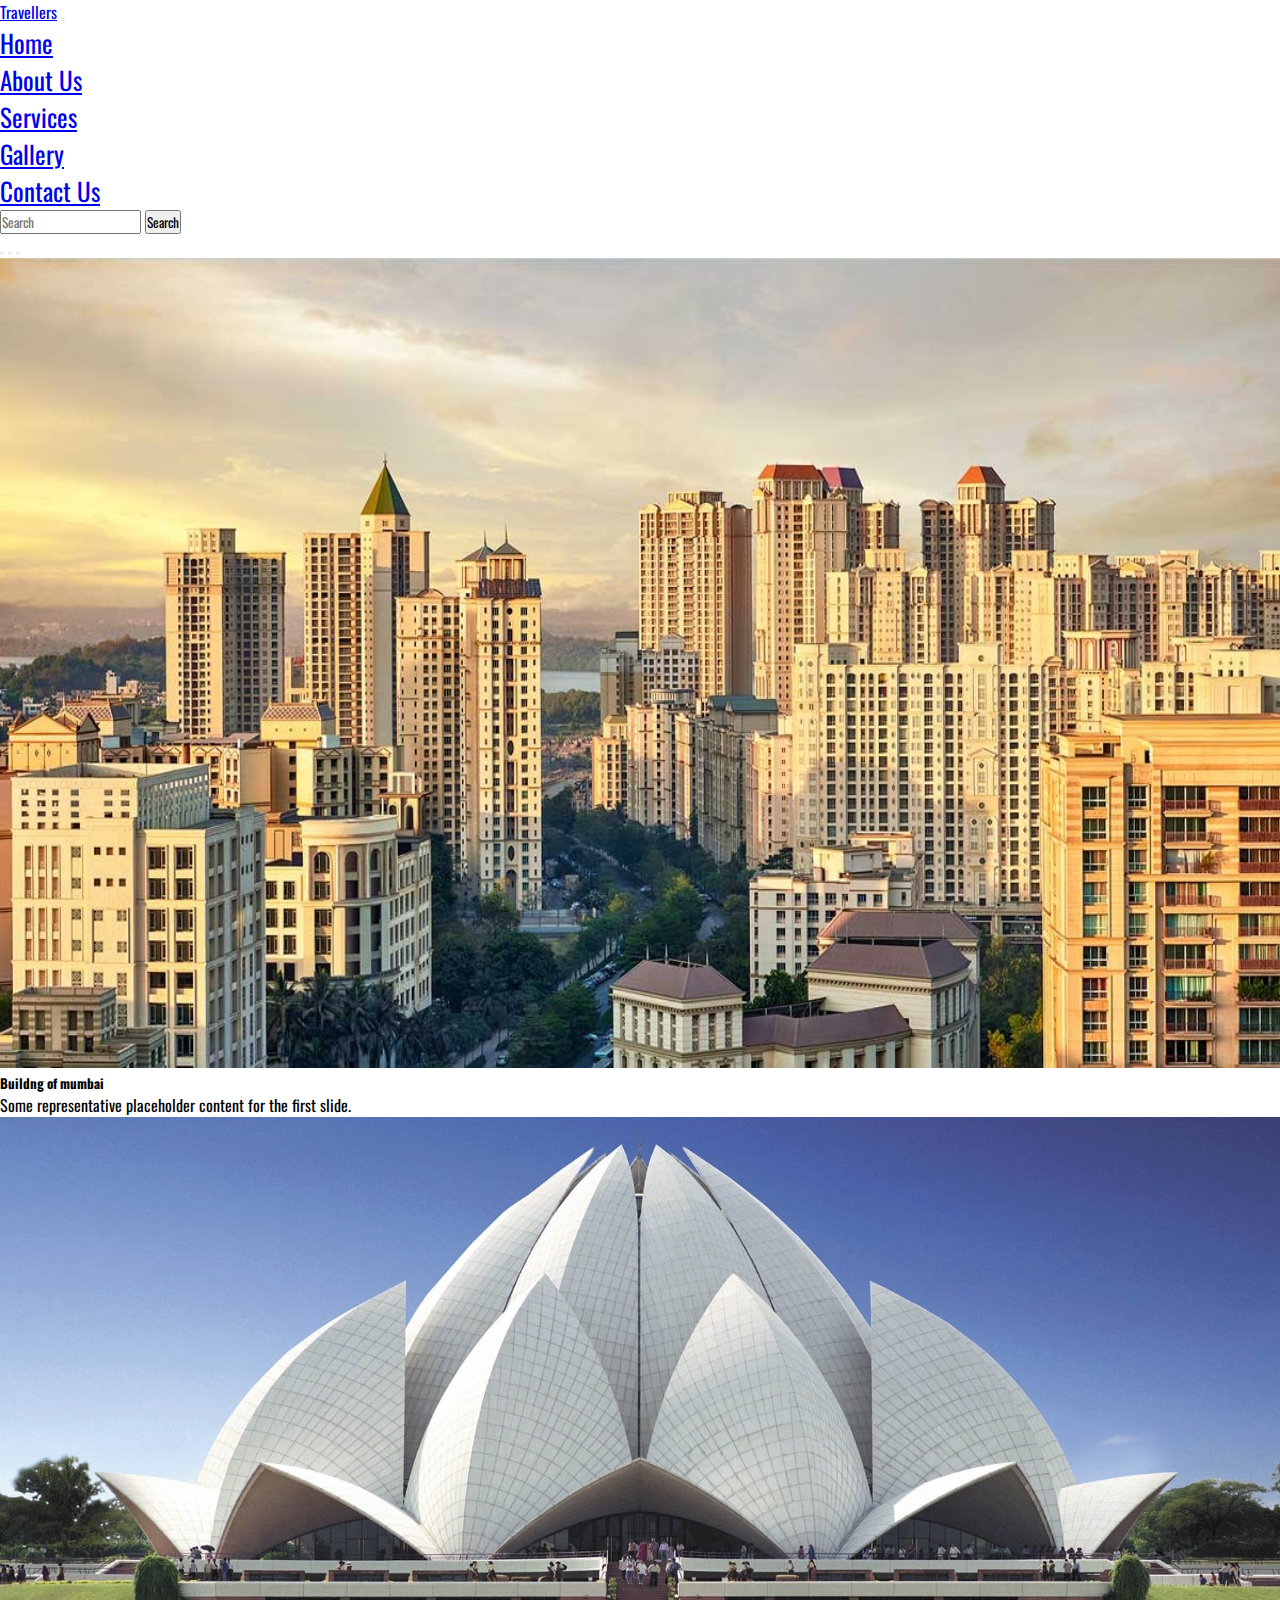
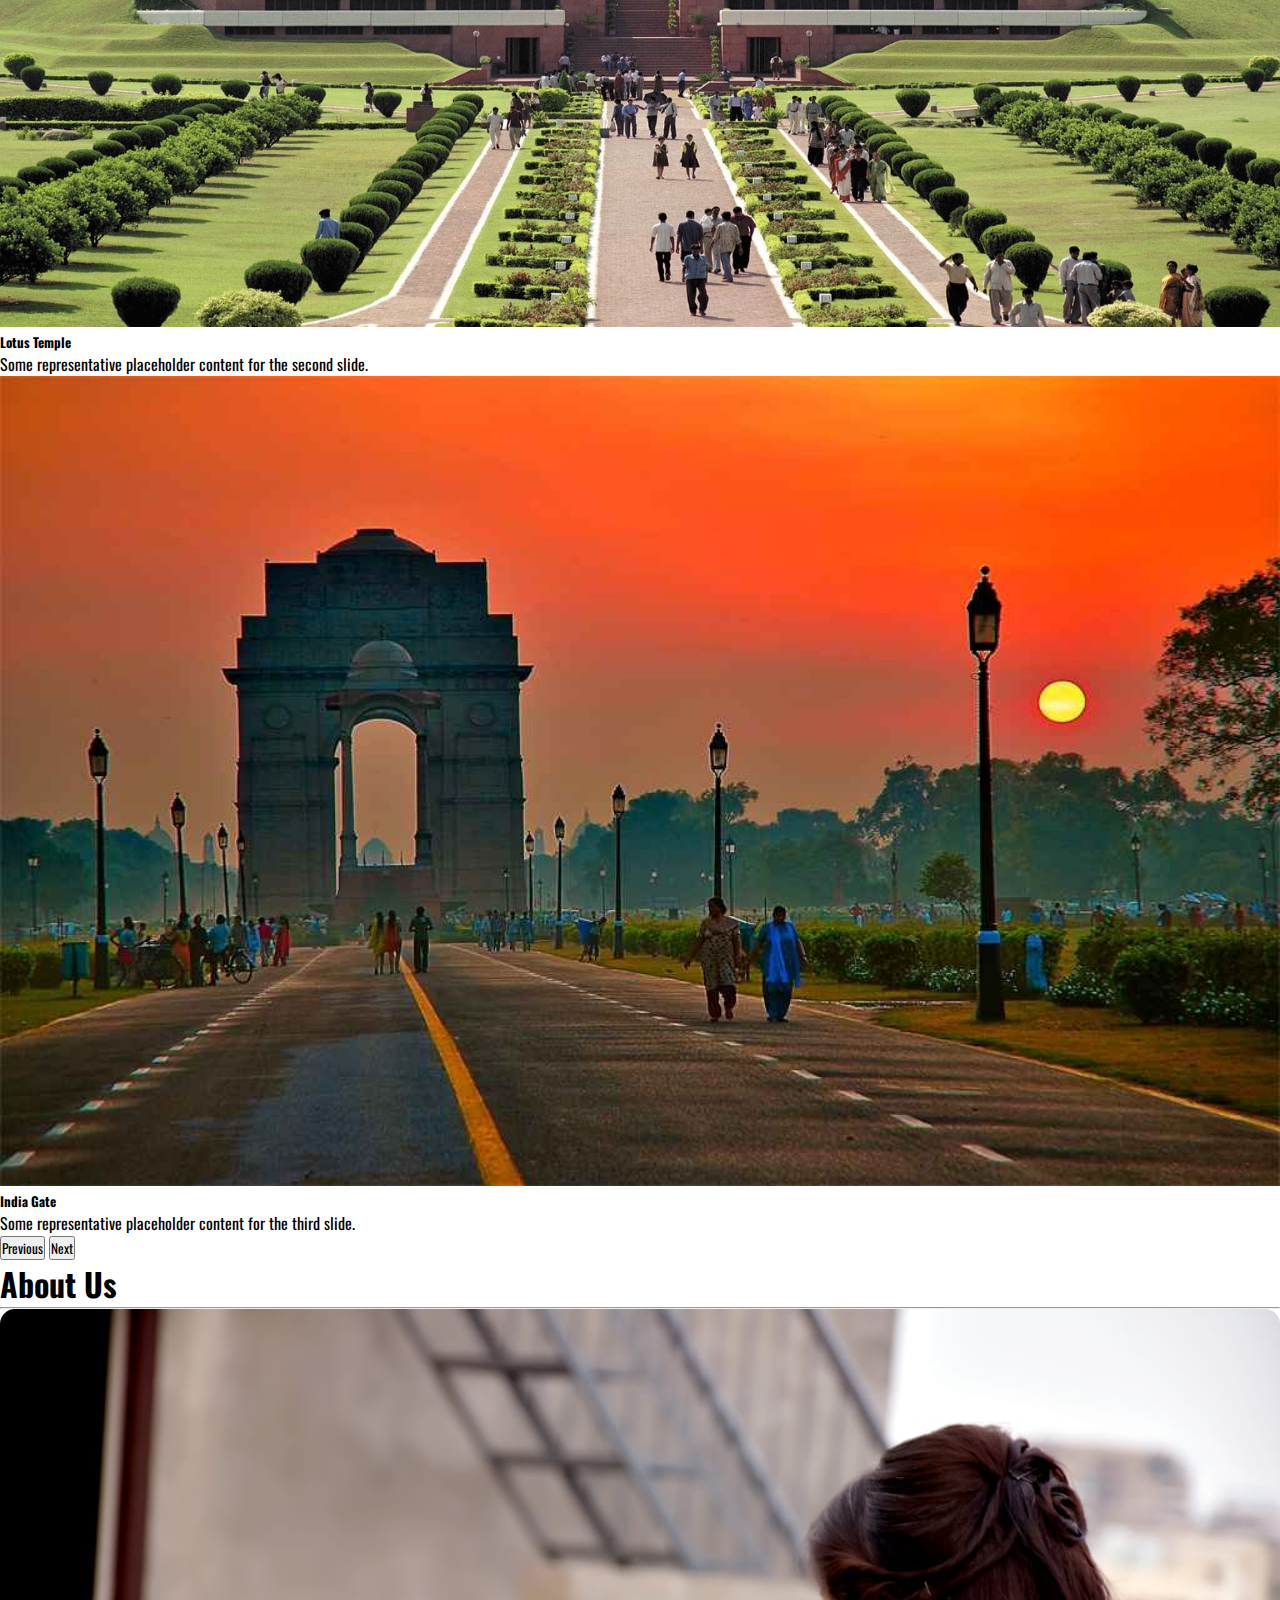
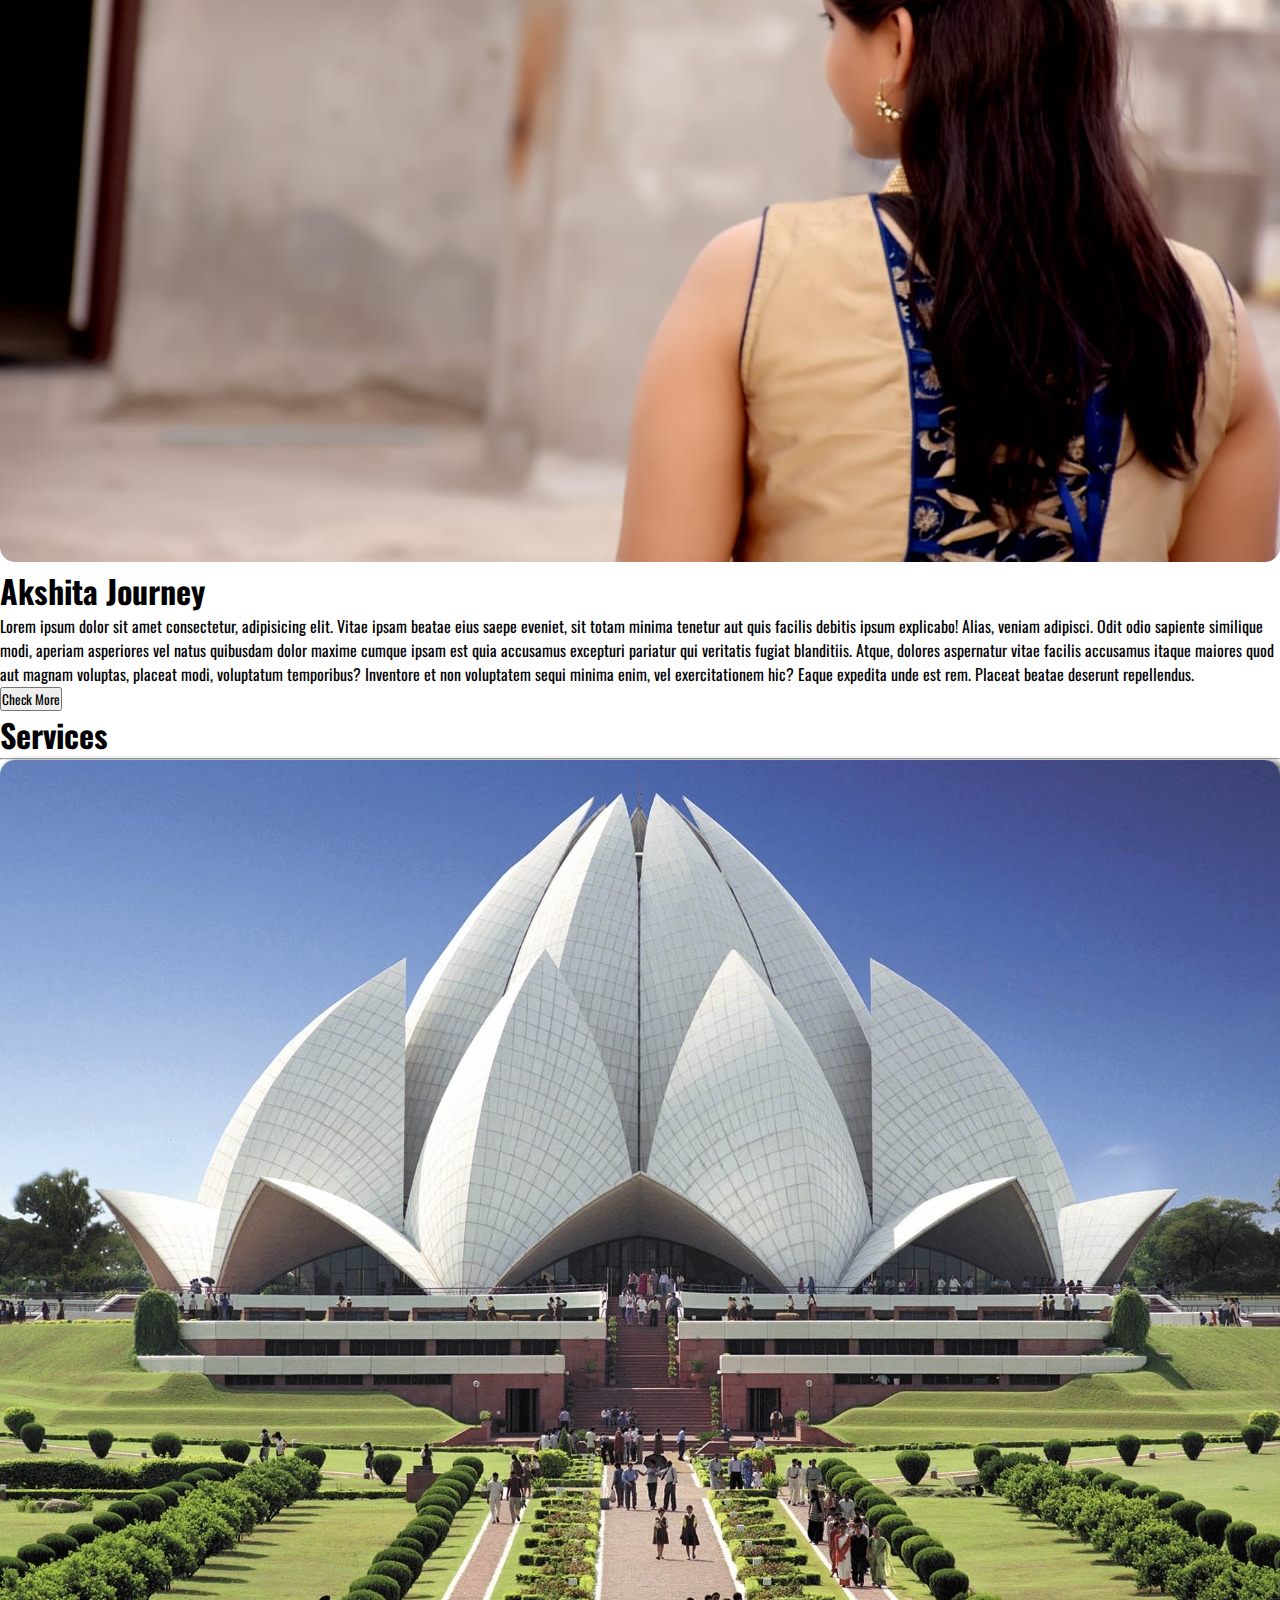
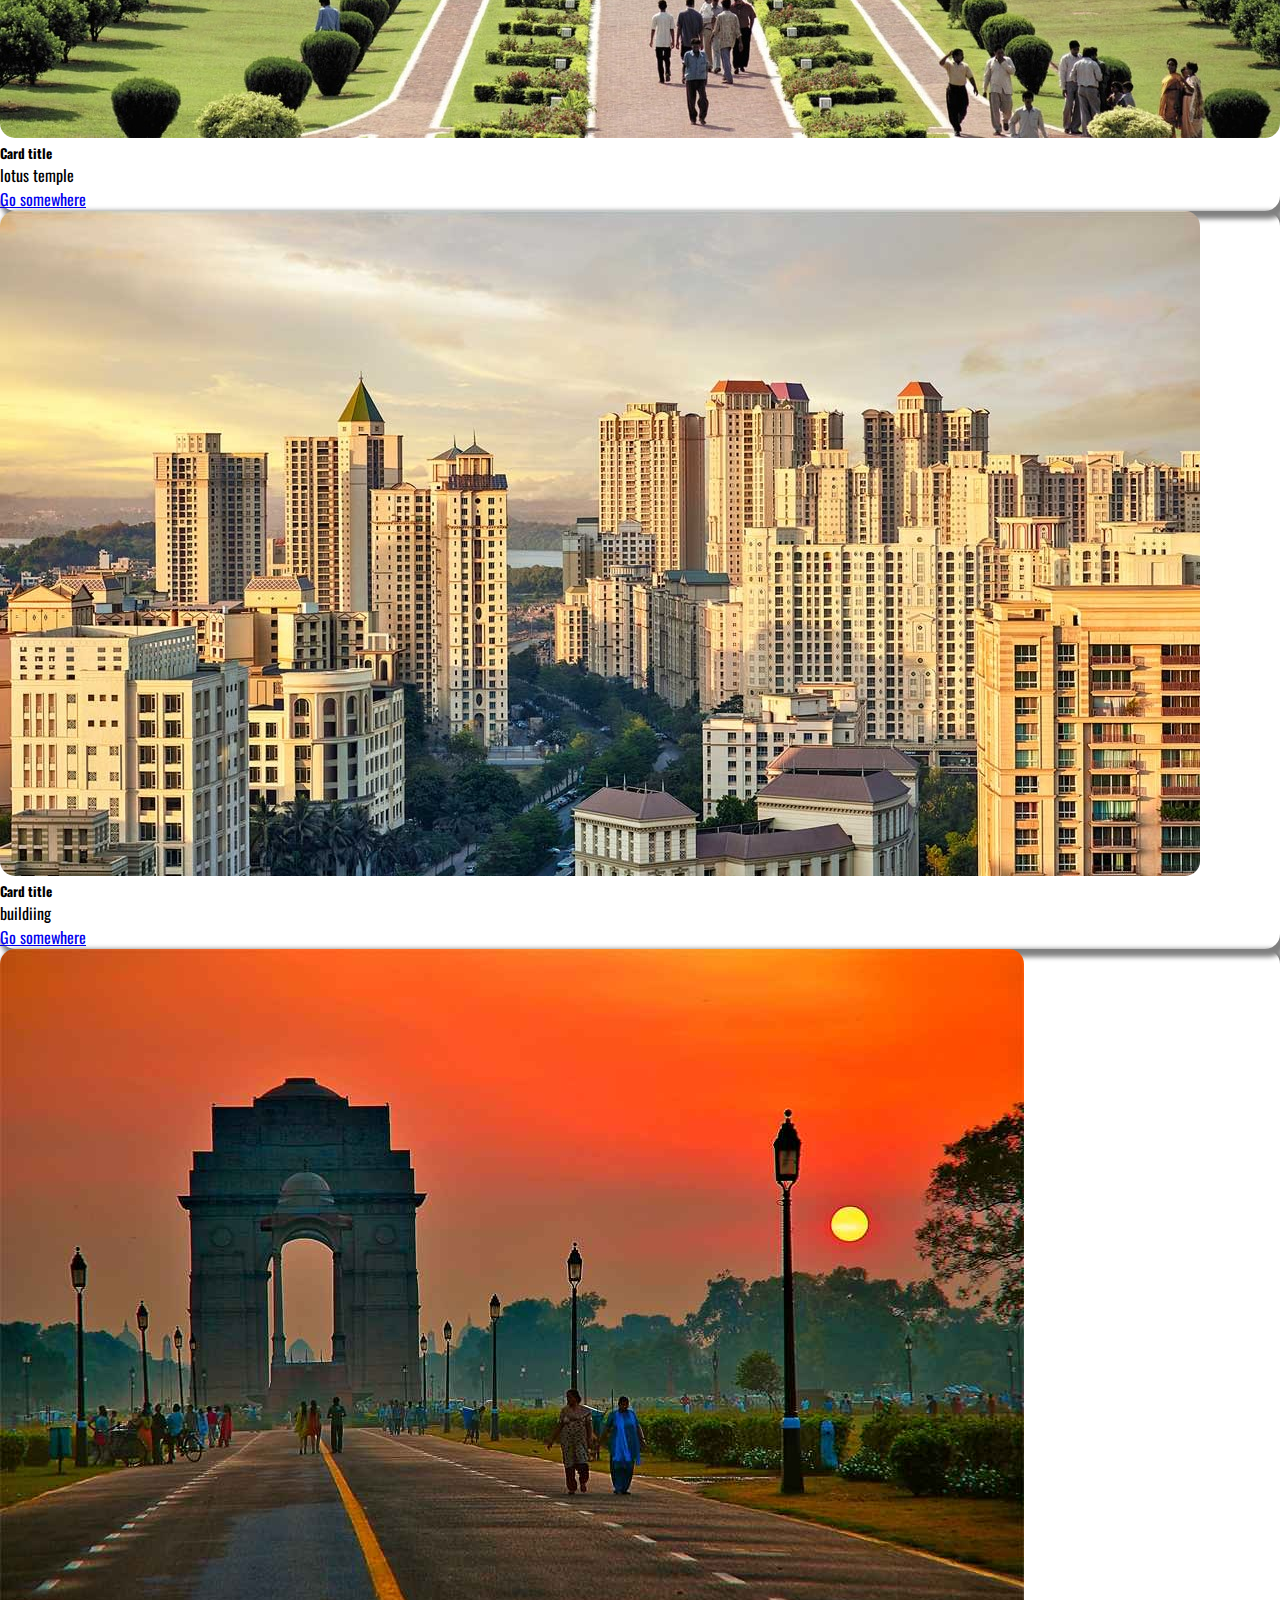
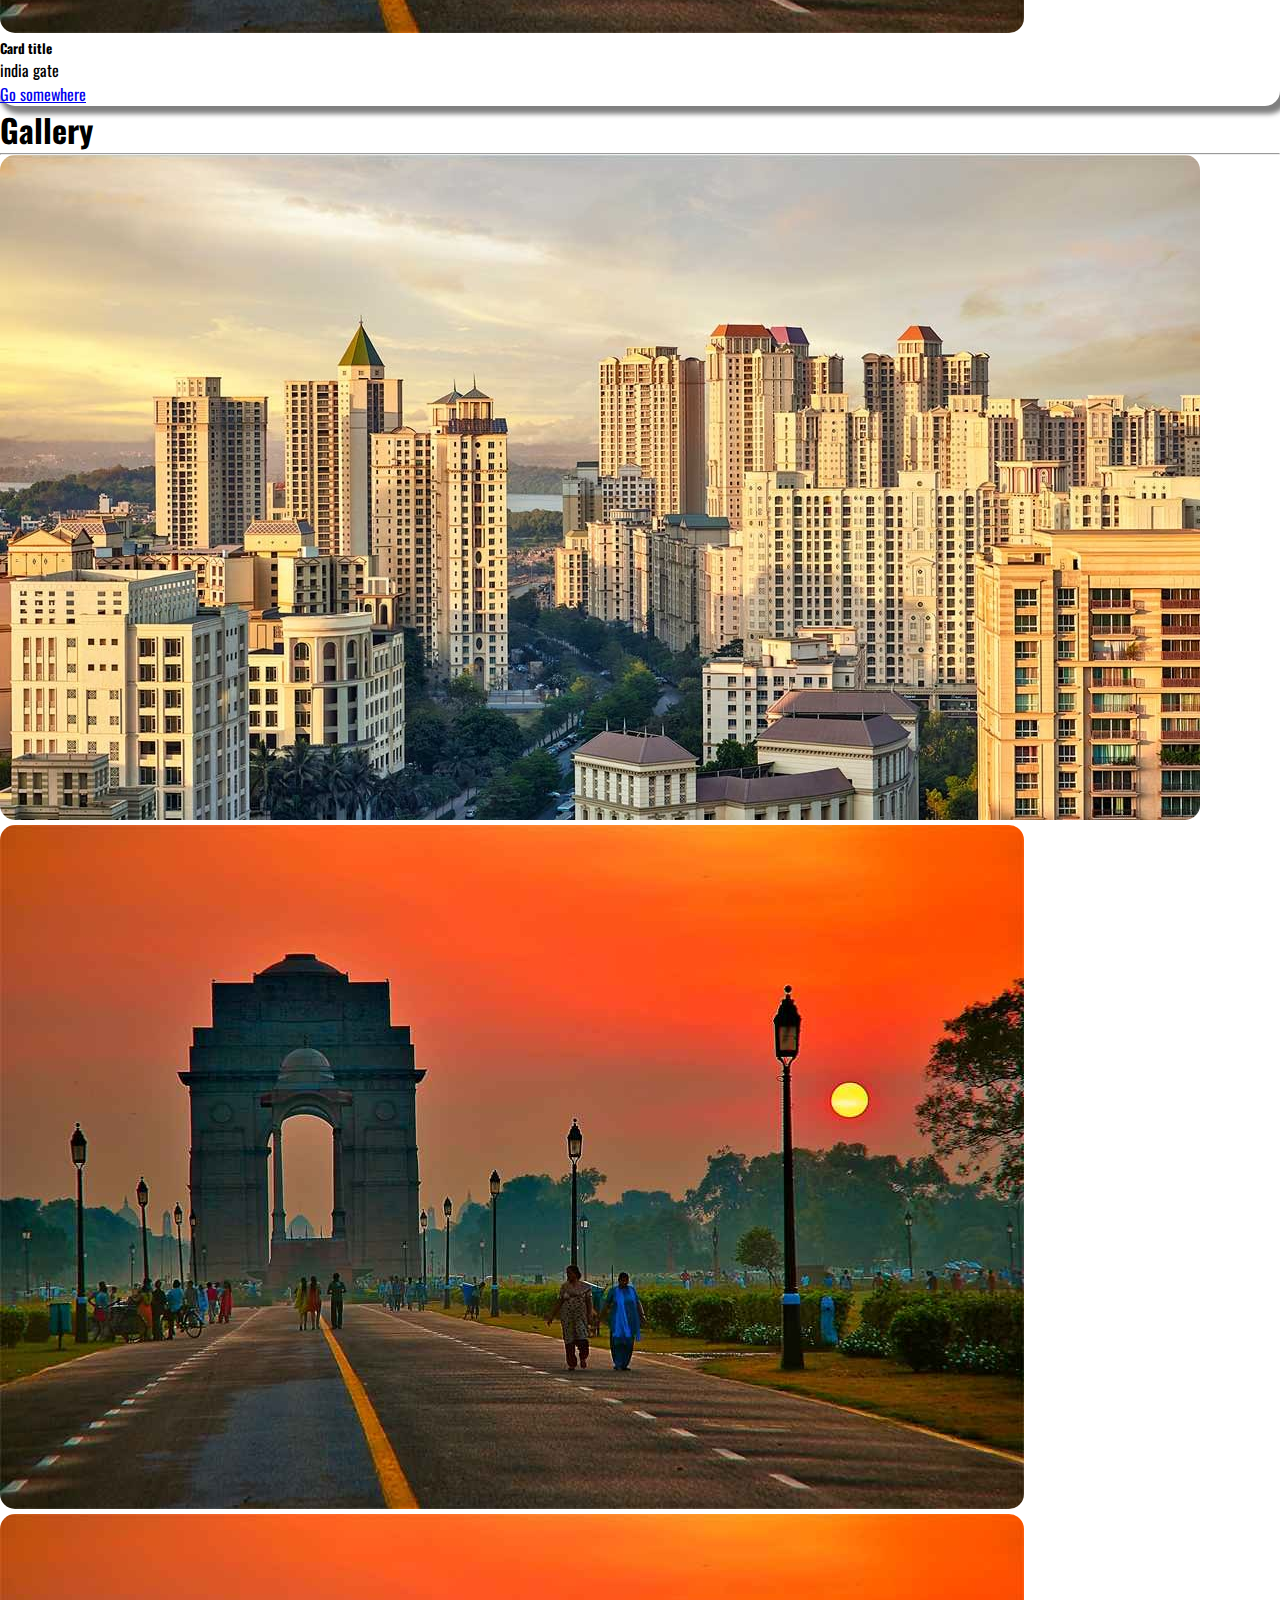
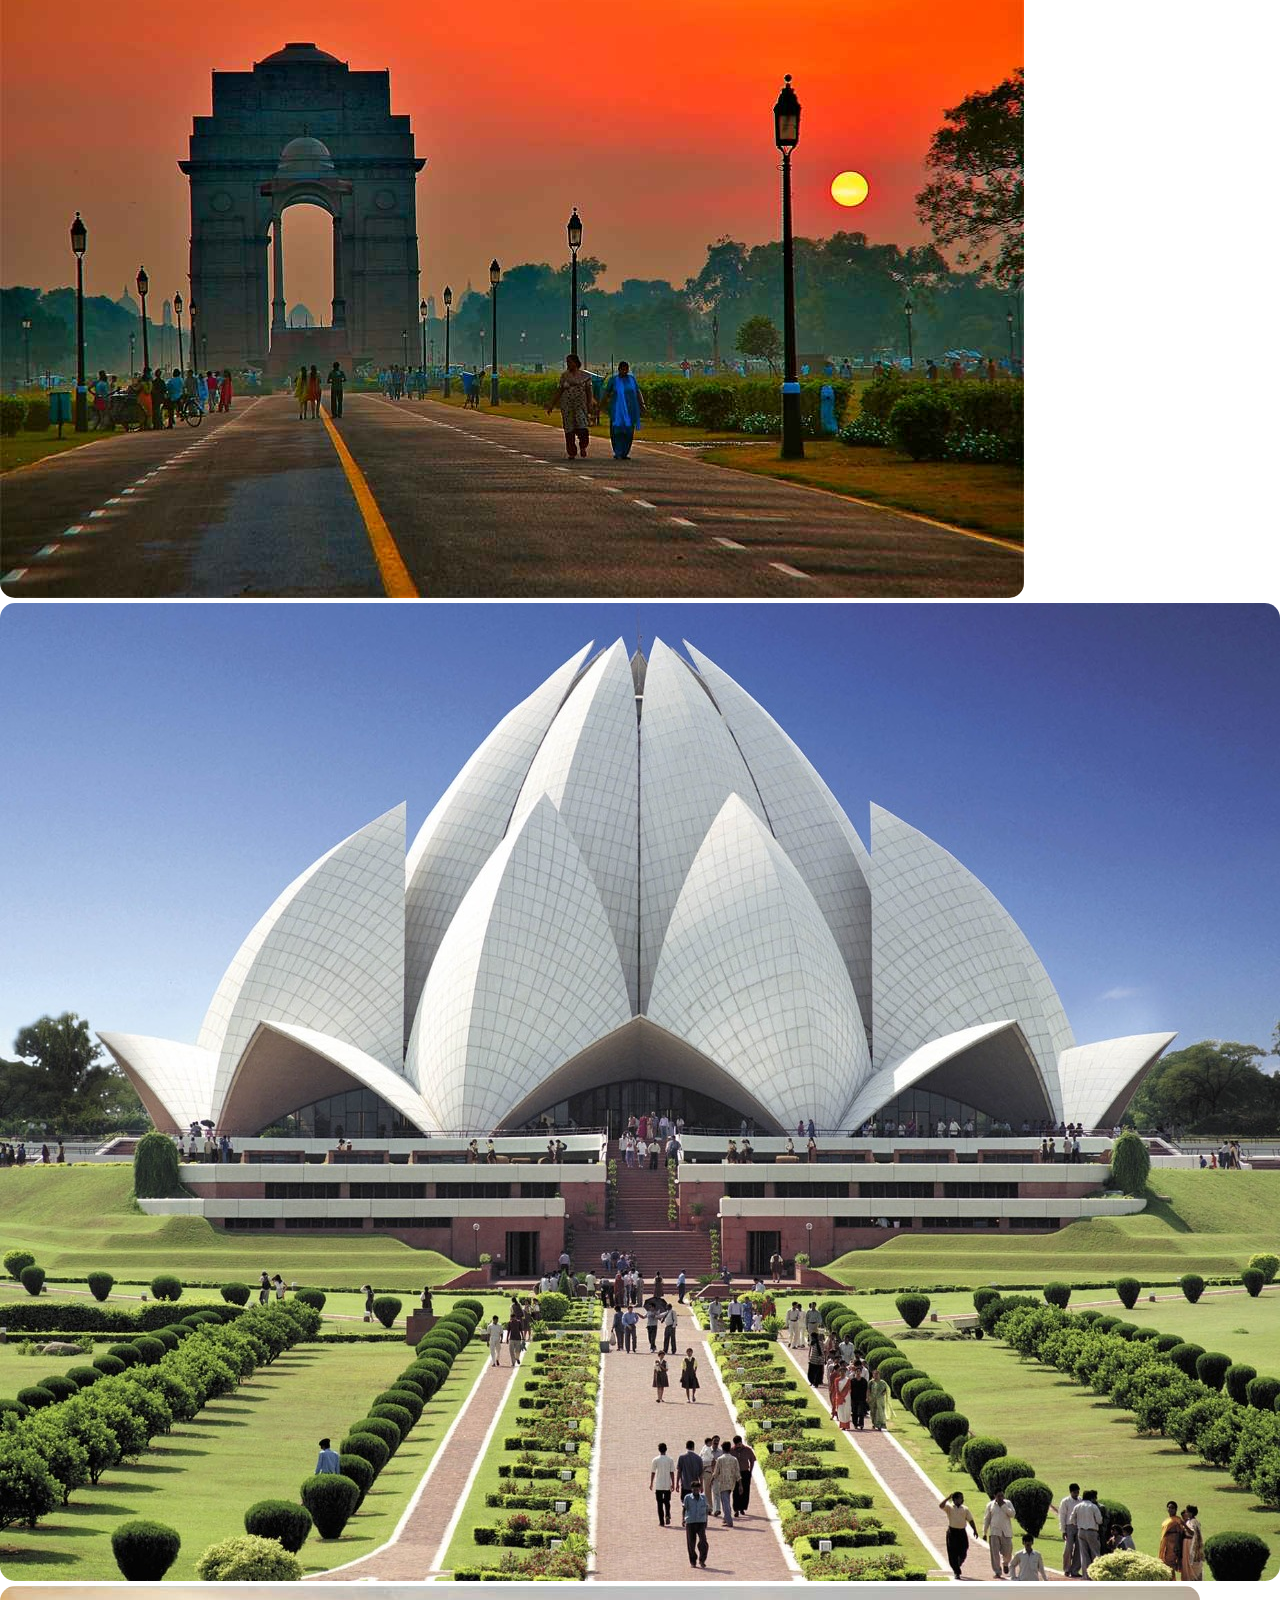
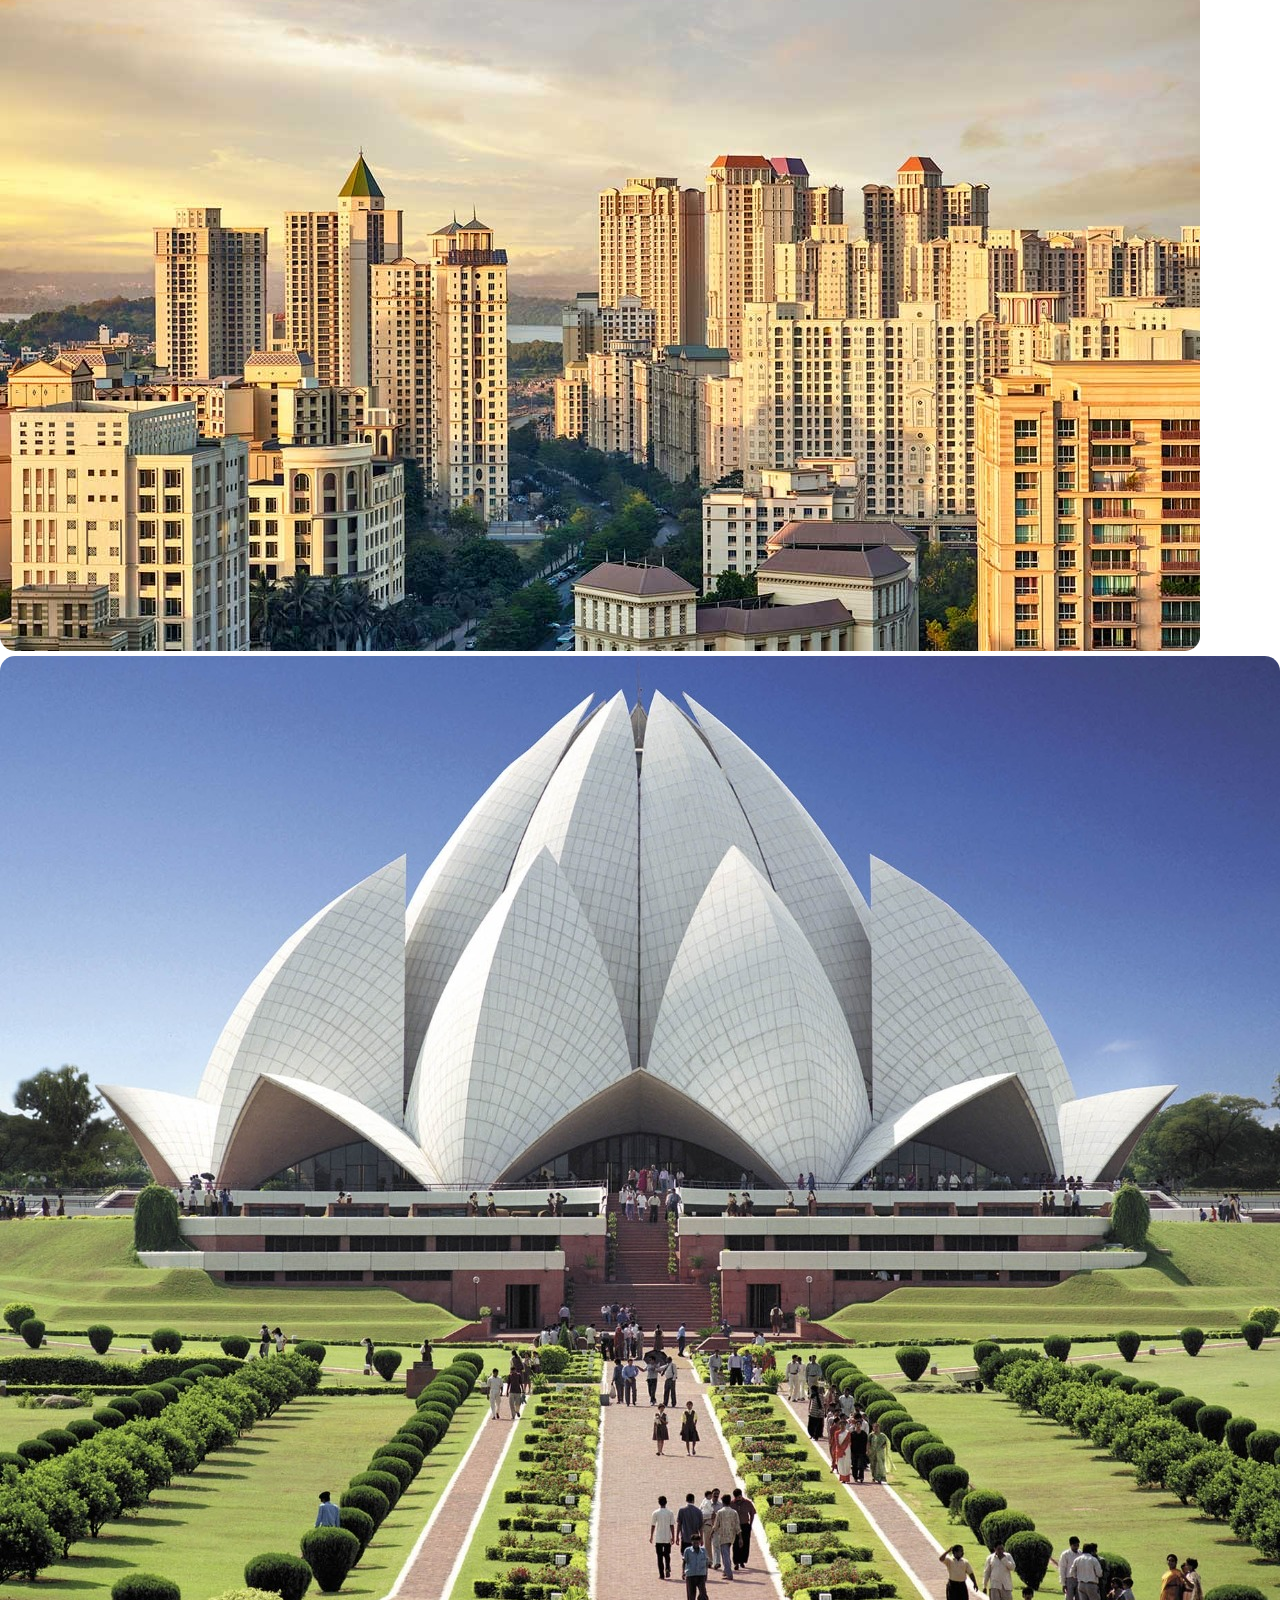
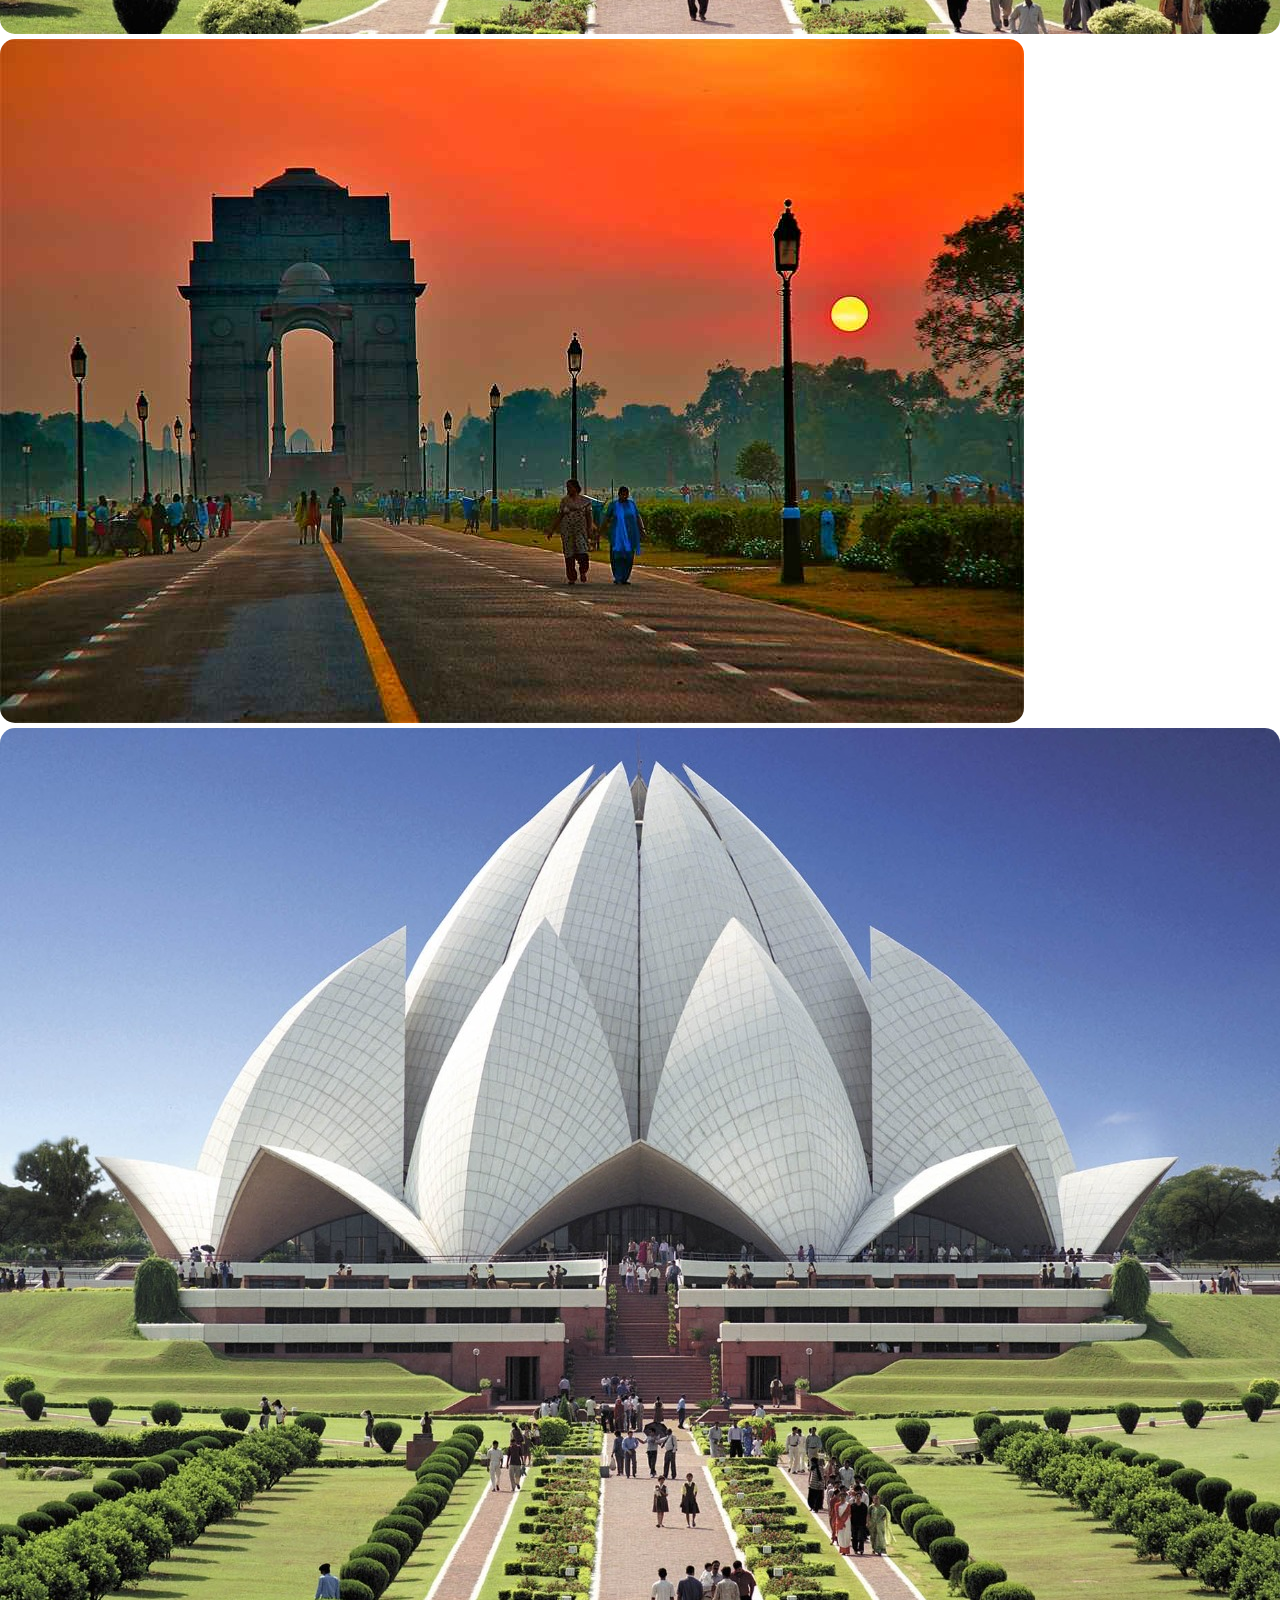
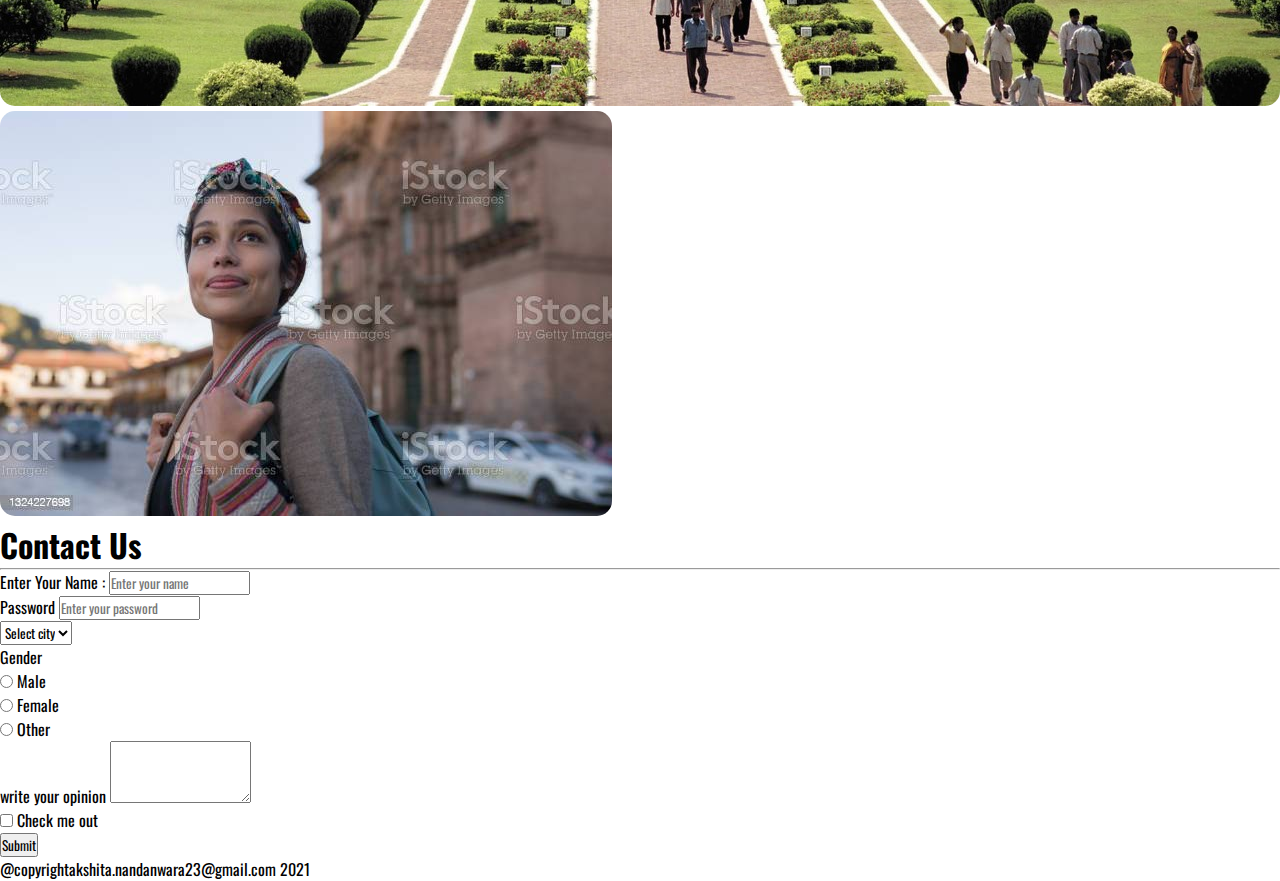
<file: index.html>
<!DOCTYPE html>
<html lang="en">

<head>
    <meta charset="UTF-8">
    <meta http-equiv="X-UA-Compatible" content="IE=edge">
    <meta name="viewport" content="width=device-width, initial-scale=1.0">
    <title>Document</title>
    <link href="https://cdn.jsdelivr.net/npm/bootstrap@5.1.3/dist/css/bootstrap.min.css" rel="stylesheet"
        integrity="sha384-1BmE4kWBq78iYhFldvKuhfTAU6auU8tT94WrHftjDbrCEXSU1oBoqyl2QvZ6jIW3" crossorigin="anonymous">
    <script src="https://cdn.jsdelivr.net/npm/@popperjs/core@2.10.2/dist/umd/popper.min.js"
        integrity="sha384-7+zCNj/IqJ95wo16oMtfsKbZ9ccEh31eOz1HGyDuCQ6wgnyJNSYdrPa03rtR1zdB"
        crossorigin="anonymous"></script>
    <script src="https://cdn.jsdelivr.net/npm/bootstrap@5.1.3/dist/js/bootstrap.min.js"
        integrity="sha384-QJHtvGhmr9XOIpI6YVutG+2QOK9T+ZnN4kzFN1RtK3zEFEIsxhlmWl5/YESvpZ13"
        crossorigin="anonymous"></script>
    <link href="https://fonts.googleapis.com/css2?family=Oswald:wght@300&display=swap" rel="stylesheet">
    <link href="style.css" rel="stylesheet">
</head>

<body>
    <header>
        <!-- navbar is start -->
        <section>
            <nav class="navbar navbar-expand-lg navbar-dark bg-dark">
                <div class="container-fluid">
                    <a class="navbar-brand" href="#">Travellers</a>
                    <button class="navbar-toggler" type="button" data-bs-toggle="collapse"
                        data-bs-target="#navbarSupportedContent" aria-controls="navbarSupportedContent"
                        aria-expanded="false" aria-label="Toggle navigation">
                        <span class="navbar-toggler-icon"></span>
                    </button>
                    <div class="collapse navbar-collapse" id="navbarSupportedContent">
                        <ul class="navbar-nav me-auto m-lg-auto mb-2 mb-lg-0">
                            <li class="nav-item">
                                <a class="nav-link active " aria-current="page" href="#">Home</a>
                            </li>
                            <li class="nav-item">
                                <a class="nav-link " href="AboutUs.html#">About Us</a>
                            </li>
                            <li class="nav-item">
                                <a class="nav-link " href="Services.html">Services</a>
                            </li>
                            <li class="nav-item">
                                <a class="nav-link " href="Gallery.html">Gallery</a>
                            </li>
                            <li class="nav-item">
                                <a class="nav-link " href="Contact.html">Contact Us</a>
                            </li>
                        </ul>
                        <form class="d-flex" >
                            <input class="form-control me-2" type="search" placeholder="Search" aria-label="Search">
                            <button class="btn btn-outline-warning" type="submit">Search</button>
                        </form>
                    </div>
                </div>
            </nav>
        </section>
        <!-- navbar is end -->

        <!-- carousel slider -->
        <section>
            <div id="carouselExampleCaptions" class="carousel slide" data-bs-ride="carousel">
                <div class="carousel-indicators">
                    <button type="button" data-bs-target="#carouselExampleCaptions" data-bs-slide-to="0" class="active"
                        aria-current="true" aria-label="Slide 1"></button>
                    <button type="button" data-bs-target="#carouselExampleCaptions" data-bs-slide-to="1"
                        aria-label="Slide 2"></button>
                    <button type="button" data-bs-target="#carouselExampleCaptions" data-bs-slide-to="2"
                        aria-label="Slide 3"></button>
                </div>
                <div class="carousel-inner">
                    <div class="carousel-item active">
                        <img src="/images for portpolia 2/buildiing.jpeg" class="d-block w-100" alt="...">
                        <div class="carousel-caption d-none d-md-block">
                            <h5 class="my-15">Buildng of mumbai</h5>
                            <p>Some representative placeholder content for the first slide.</p>
                        </div>
                    </div>
                    <div class="carousel-item">
                        <img src="/images for portpolia 2/lotus temple.jpeg" class="d-block w-100" alt="...">
                        <div class="carousel-caption d-none d-md-block">
                            <h5>Lotus Temple</h5>
                            <p>Some representative placeholder content for the second slide.</p>
                        </div>
                    </div>
                    <div class="carousel-item">
                        <img src="./images for portpolia 2/india gate.jpeg" class="d-block w-100" alt="...">
                        <div class="carousel-caption d-none d-md-block">
                            <h5>India Gate</h5>
                            <p>Some representative placeholder content for the third slide.</p>
                        </div>
                    </div>
                </div>
                <button class="carousel-control-prev" type="button" data-bs-target="#carouselExampleCaptions"
                    data-bs-slide="prev">
                    <span class="carousel-control-prev-icon" aria-hidden="true"></span>
                    <span class="visually-hidden">Previous</span>
                </button>
                <button class="carousel-control-next" type="button" data-bs-target="#carouselExampleCaptions"
                    data-bs-slide="next">
                    <span class="carousel-control-next-icon" aria-hidden="true"></span>
                    <span class="visually-hidden">Next</span>
                </button>
            </div>
        </section>
    </header>
    <!-- header completed with the help of rahul and vikas -->

 <!--  about us  started here-->
    <section class="main-about my-5">

        <div class="text-center">
            <h1> About Us</h1>
            <hr w-30 />
        </div>
        <div class="container"> 
            <div class="row">

                <div class="col-lg-6 col-md-6 col-xxl-6 col-12">
                    <!-- for that lne use foar responsive -->

                    <figure><img class="img-fluid" src="./images for portpolia 2/akshita-3.jpg" alt="Akshita Journey">
                    </figure>
                </div>
                <div
                    class="col-lg-6 col-md-6 col-xxl-6 col-12 d-flex justify-content-center align-item-start flex-column">

                    <h1>Akshita Journey</h1>
                    <p>Lorem ipsum dolor sit amet consectetur, adipisicing elit. Vitae ipsam beatae eius saepe eveniet,
                        sit totam minima tenetur aut quis facilis debitis ipsum explicabo! Alias, veniam adipisci. Odit
                        odio sapiente similique modi, aperiam asperiores vel natus quibusdam dolor maxime cumque ipsam
                        est quia accusamus excepturi pariatur qui veritatis fugiat blanditiis. Atque, dolores aspernatur
                        vitae facilis accusamus itaque maiores quod aut magnam voluptas, placeat modi, voluptatum
                        temporibus? Inventore et non voluptatem sequi minima enim, vel exercitationem hic? Eaque
                        expedita unde est rem. Placeat beatae deserunt repellendus.</p>
                    <button type="button" class="btn btn-outline-info" data-bs-toggle="tooltip">Check More</button>
                </div>
            </div>
        </div>
    </section>
    <!-- about us  completed here -->


    <!--  Services started here-->
    <section>
        <div class="contaner-fluid"></div>
        <h1 class="text-center ">Services</h1>
        <hr w-25 mx-auto />
        <div class="row">
            <div class="col-md-4 col-lg-4 col-12">
                <div class="card">
                    <img src="./images for portpolia 2/lotus temple.jpeg" class="card-img-top img-fluid" alt="...">
                    <div class="card-body">
                        <h5 class="card-title">Card title</h5>
                        <p class="card-text">lotus temple</p>
                        <a href="#" class="btn btn-primary">Go somewhere</a>
                    </div>
                </div>
            </div>
            <div class="col-md-4 col-lg-4 col-12">
                <div class="card">
                    <img src="./images for portpolia 2/buildiing.jpeg" class="card-img-top img-fluid" alt="...">
                    <div class="card-body">
                        <h5 class="card-title">Card title</h5>
                        <p class="card-text">buildiing</p>
                        <a href="#" class="btn btn-primary">Go somewhere</a>
                    </div>
                </div>
            </div>
            <div class="col-md-4 col-lg-4 col-12">
                <div class="card">
                    <img src="./images for portpolia 2/india gate.jpeg" class="card-img-top img-fluid" alt="...">
                    <div class="card-body">
                        <h5 class="card-title">Card title</h5>
                        <p class="card-text">india gate</p>
                        <a href="#" class="btn btn-primary">Go somewhere</a>
                    </div>
                </div>
            </div>
        </div>
    </section>
    <!-- Services  completed here -->



    <!-- Gallery  start here -->
    <section class="my-5">
        <!-- margin y axis =my -->

        <div class="text-center">
            <h1 class="display-4">Gallery</h1>
            <hr w-25 />
        </div>
        <div class="container">
        <div class="row">
            <div class="col-md-4 col-lg-4 col-12">
                <figure> <img src="/images for portpolia 2/buildiing.jpeg" class="img-fluid" alt=""></figure>
            </div>
            <div class="col-md-4 col-lg-4 col-12">
                <figure> <img src="/images for portpolia 2/india gate.jpeg" class="img-fluid" alt=""></figure>
            </div>
            <div class="col-md-4 col-lg-4 col-12">
                <figure> <img src="/images for portpolia 2/india gate.jpeg" class="img-fluid" alt=""></figure>
            </div>
            <div class="col-md-4 col-lg-4 col-12">
                <figure> <img src="/images for portpolia 2/lotus temple.jpeg" class="img-fluid" alt=""></figure>
            </div>
            <div class="col-md-4 col-lg-4 col-12">
                <figure> <img src="/images for portpolia 2/buildiing.jpeg" class="img-fluid" alt=""></figure>
            </div>
            <div class="col-md-4 col-lg-4 col-12">
                <figure> <img src="/images for portpolia 2/lotus temple.jpeg" class="img-fluid" alt=""></figure>
            </div>
            <div class="col-md-4 col-lg-4 col-12">
                <figure> <img src="/images for portpolia 2/india gate.jpeg" class="img-fluid" alt=""></figure>
            </div>
            <div class="col-md-4 col-lg-4 col-12">
                <figure> <img src="/images for portpolia 2/lotus temple.jpeg" class="img-fluid" alt=""></figure>
            </div>
            <div class="col-md-4 col-lg-4 col-12">
                <figure> <img src="/images for portpolia 2/myImage.jpg" class="img-fluid" alt=""></figure>
            </div>
        </div>
    </div>
    </section>
    <!-- Gallery  completed here -->

   <!-- Contact Us  section start from here -->
<section>
    <div class="text-center display-4 my-5">
      <h1>Contact Us</h1>
      <hr class="w-35 mx-auto" />
    </div>
    <div class="container">
      <div class="row">
        <div class="col-xxl-8 col-10 col-md-8  mx-auto">
          <form>
            <div class="mb-3">
              <label for="exampleInputEmail1" class="form-label">Enter Your Name :</label>
              <input type="text" class="form-control" id="exampleInputEmail1" aria-describedby="emailHelp"
                placeholder="Enter your name">
            </div>
            <div class="mb-3">
              <label for="exampleInputPassword1" class="form-label">Password</label>
              <input type="password" class="form-control" id="exampleInputPassword1" placeholder="Enter your password">
            </div>
            <div class="mb-3">
              <select class="form-select form-select-sm" aria-label=".form-select-sm example">
                <option selected>Select city</option>
                <option value="1">Mumbai</option>
                <option value="2">Delhi</option>
                <option value="3">Pune</option>
                <option value="4">Noida</option>
                <option value="5">Bengluru</option>
              </select>
            </div>
            <div class="mb-3">
              <label for="label" class="p-md-4">Gender</label>
              <div class="form-check form-check-inline">
                <input class="form-check-input" type="radio" name="inlineRadioOptions" id="inlineRadio1"
                  value="option1">
                <label class="form-check-label" for="inlineRadio1">Male</label>
              </div>
              <div class="form-check form-check-inline">
                <input class="form-check-input" type="radio" name="inlineRadioOptions" id="inlineRadio2"
                  value="option2">
                <label class="form-check-label" for="inlineRadio2">Female</label>
              </div>
              <div class="form-check form-check-inline">
                <input class="form-check-input" type="radio" name="inlineRadioOptions" id="inlineRadio2"
                  value="option2">
                <label class="form-check-label" for="inlineRadio2">Other</label>
              </div>
  
            </div>
            <div class="mb-3">
              <label for="exampleFormControlTextarea1" class="form-label">write your opinion</label>
              <textarea class="form-control" id="exampleFormControlTextarea1" rows="3"></textarea>
            </div>
            <div class="mb-3 form-check">
              <input type="checkbox" class="form-check-input" id="exampleCheck1">
              <label class="form-check-label" for="exampleCheck1">Check me out</label>
            </div>
            <button type="submit" class="btn btn-primary ">Submit</button>
          </form>
        </div>
      </div>
    </div>
  </section>
  
  <!-- Contact Us  section end from here -->
     
      <!-- footer start here -->
  <footer class="text-center text-white bg-dark">
    <p  id="ft" >@copyrightakshita.nandanwara23@gmail.com 2021</p>
</footer>

<!-- footer End here -->

</body>

</html>
</file>
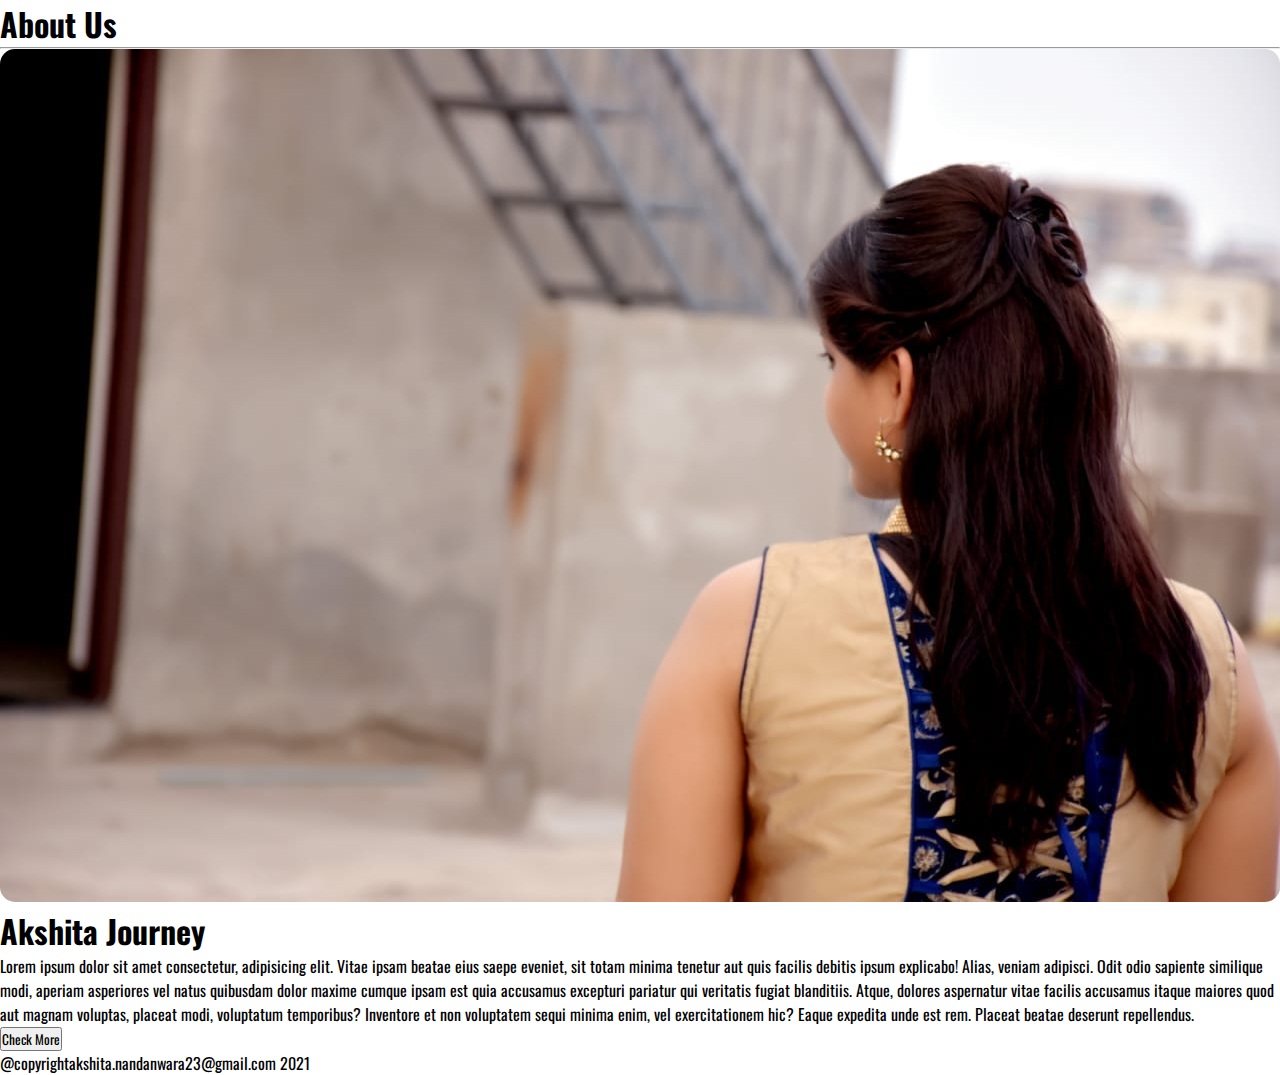
<file: AboutUs.html>
<!DOCTYPE html>
<html lang="en">

<head>
    <meta charset="UTF-8">
    <meta http-equiv="X-UA-Compatible" content="IE=edge">
    <meta name="viewport" content="width=device-width, initial-scale=1.0">
    <title>Document</title>
    <link href="https://cdn.jsdelivr.net/npm/bootstrap@5.1.3/dist/css/bootstrap.min.css" rel="stylesheet"
        integrity="sha384-1BmE4kWBq78iYhFldvKuhfTAU6auU8tT94WrHftjDbrCEXSU1oBoqyl2QvZ6jIW3" crossorigin="anonymous">
    <script src="https://cdn.jsdelivr.net/npm/@popperjs/core@2.10.2/dist/umd/popper.min.js"
        integrity="sha384-7+zCNj/IqJ95wo16oMtfsKbZ9ccEh31eOz1HGyDuCQ6wgnyJNSYdrPa03rtR1zdB"
        crossorigin="anonymous"></script>
    <script src="https://cdn.jsdelivr.net/npm/bootstrap@5.1.3/dist/js/bootstrap.min.js"
        integrity="sha384-QJHtvGhmr9XOIpI6YVutG+2QOK9T+ZnN4kzFN1RtK3zEFEIsxhlmWl5/YESvpZ13"
        crossorigin="anonymous"></script>
    <link href="https://fonts.googleapis.com/css2?family=Oswald:wght@300&display=swap" rel="stylesheet">
    <link href="style.css" rel="stylesheet">
</head>
<body>
    <header>
        
        <section class="main-about my-5">

            <div class="text-center">
                <h1> About Us</h1>
                <hr w-30 />
            </div>
            <div class="container"> 
                <div class="row">
    
                    <div class="col-lg-6 col-md-6 col-xxl-6 col-12">
                        <!-- for that lne use foar responsive -->
    
                        <figure><img class="img-fluid" src="/images for portpolia 2/akshita-3.jpg" alt="Akshita Journey">
                        </figure>
                    </div>
                    <div
                        class="col-lg-6 col-md-6 col-xxl-6 col-12 d-flex justify-content-center align-item-start flex-column">
    
                        <h1>Akshita Journey</h1>
                        <p>Lorem ipsum dolor sit amet consectetur, adipisicing elit. Vitae ipsam beatae eius saepe eveniet,
                            sit totam minima tenetur aut quis facilis debitis ipsum explicabo! Alias, veniam adipisci. Odit
                            odio sapiente similique modi, aperiam asperiores vel natus quibusdam dolor maxime cumque ipsam
                            est quia accusamus excepturi pariatur qui veritatis fugiat blanditiis. Atque, dolores aspernatur
                            vitae facilis accusamus itaque maiores quod aut magnam voluptas, placeat modi, voluptatum
                            temporibus? Inventore et non voluptatem sequi minima enim, vel exercitationem hic? Eaque
                            expedita unde est rem. Placeat beatae deserunt repellendus.</p>
                        <button type="button" class="btn btn-outline-info" data-bs-toggle="tooltip">Check More</button>
                    </div>
                </div>
            </div>
        </section>

        <!-- footer start here -->
  <footer class="text-center text-white bg-dark">
    <p  id="ft-1" >@copyrightakshita.nandanwara23@gmail.com 2021</p>
</footer>

<!-- footer End here -->
</header>
</body>
</file>
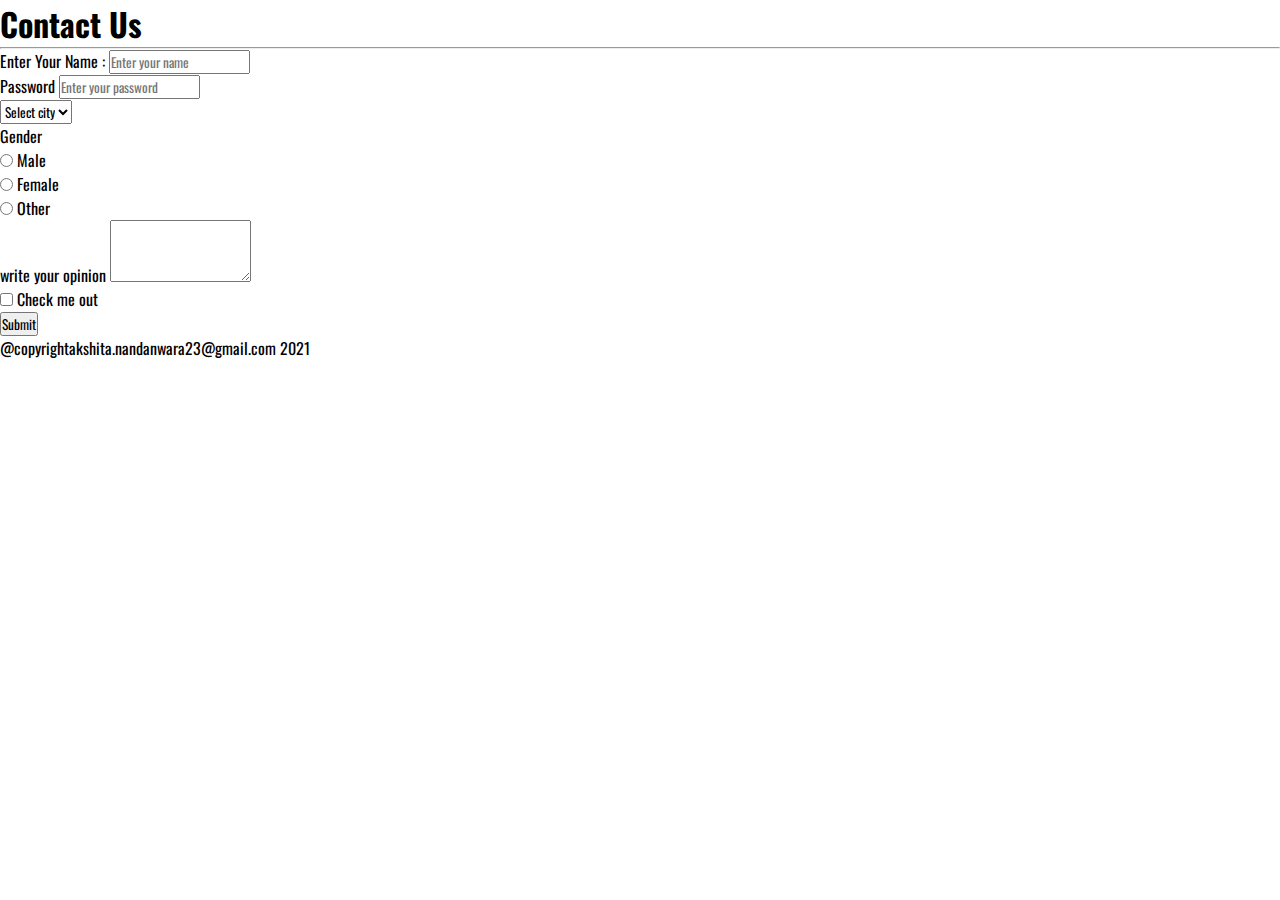
<file: Contact.html>
<!DOCTYPE html>
<html lang="en">

<head>
    <meta charset="UTF-8">
    <meta http-equiv="X-UA-Compatible" content="IE=edge">
    <meta name="viewport" content="width=device-width, initial-scale=1.0">
    <title>Document</title>
    <link href="https://cdn.jsdelivr.net/npm/bootstrap@5.1.3/dist/css/bootstrap.min.css" rel="stylesheet"
        integrity="sha384-1BmE4kWBq78iYhFldvKuhfTAU6auU8tT94WrHftjDbrCEXSU1oBoqyl2QvZ6jIW3" crossorigin="anonymous">
    <script src="https://cdn.jsdelivr.net/npm/@popperjs/core@2.10.2/dist/umd/popper.min.js"
        integrity="sha384-7+zCNj/IqJ95wo16oMtfsKbZ9ccEh31eOz1HGyDuCQ6wgnyJNSYdrPa03rtR1zdB"
        crossorigin="anonymous"></script>
    <script src="https://cdn.jsdelivr.net/npm/bootstrap@5.1.3/dist/js/bootstrap.min.js"
        integrity="sha384-QJHtvGhmr9XOIpI6YVutG+2QOK9T+ZnN4kzFN1RtK3zEFEIsxhlmWl5/YESvpZ13"
        crossorigin="anonymous"></script>
    <link href="https://fonts.googleapis.com/css2?family=Oswald:wght@300&display=swap" rel="stylesheet">
    <link href="style.css" rel="stylesheet">
</head>
<body>
    <header>
        <section>
            <div class="text-center display-4 my-5">
              <h1>Contact Us</h1>
              <hr class="w-35 mx-auto" />
            </div>
            <div class="container">
              <div class="row">
                <div class="col-xxl-8 col-10 col-md-8  mx-auto">
                  <form>
                    <div class="mb-3">
                      <label for="exampleInputEmail1" class="form-label">Enter Your Name :</label>
                      <input type="text" class="form-control" id="exampleInputEmail1" aria-describedby="emailHelp"
                        placeholder="Enter your name">
                    </div>
                    <div class="mb-3">
                      <label for="exampleInputPassword1" class="form-label">Password</label>
                      <input type="password" class="form-control" id="exampleInputPassword1" placeholder="Enter your password">
                    </div>
                    <div class="mb-3">
                      <select class="form-select form-select-sm" aria-label=".form-select-sm example">
                        <option selected>Select city</option>
                        <option value="1">Mumbai</option>
                        <option value="2">Delhi</option>
                        <option value="3">Pune</option>
                        <option value="4">Noida</option>
                        <option value="5">Bengluru</option>
                      </select>
                    </div>
                    <div class="mb-3">
                      <label for="label" class="p-md-4">Gender</label>
                      <div class="form-check form-check-inline">
                        <input class="form-check-input" type="radio" name="inlineRadioOptions" id="inlineRadio1"
                          value="option1">
                        <label class="form-check-label" for="inlineRadio1">Male</label>
                      </div>
                      <div class="form-check form-check-inline">
                        <input class="form-check-input" type="radio" name="inlineRadioOptions" id="inlineRadio2"
                          value="option2">
                        <label class="form-check-label" for="inlineRadio2">Female</label>
                      </div>
                      <div class="form-check form-check-inline">
                        <input class="form-check-input" type="radio" name="inlineRadioOptions" id="inlineRadio2"
                          value="option2">
                        <label class="form-check-label" for="inlineRadio2">Other</label>
                      </div>
          
                    </div>
                    <div class="mb-3">
                      <label for="exampleFormControlTextarea1" class="form-label">write your opinion</label>
                      <textarea class="form-control" id="exampleFormControlTextarea1" rows="3"></textarea>
                    </div>
                    <div class="mb-3 form-check">
                      <input type="checkbox" class="form-check-input" id="exampleCheck1">
                      <label class="form-check-label" for="exampleCheck1">Check me out</label>
                    </div>
                    <button type="submit" class="btn btn-primary ">Submit</button>
                  </form>
                </div>
              </div>
            </div>
          </section>
          

         <!-- footer start here -->
  <footer class="text-center text-white bg-dark">
    <p  id="ft" >@copyrightakshita.nandanwara23@gmail.com 2021</p>
</footer>

<!-- footer End here -->
</header>
</body>
</file>
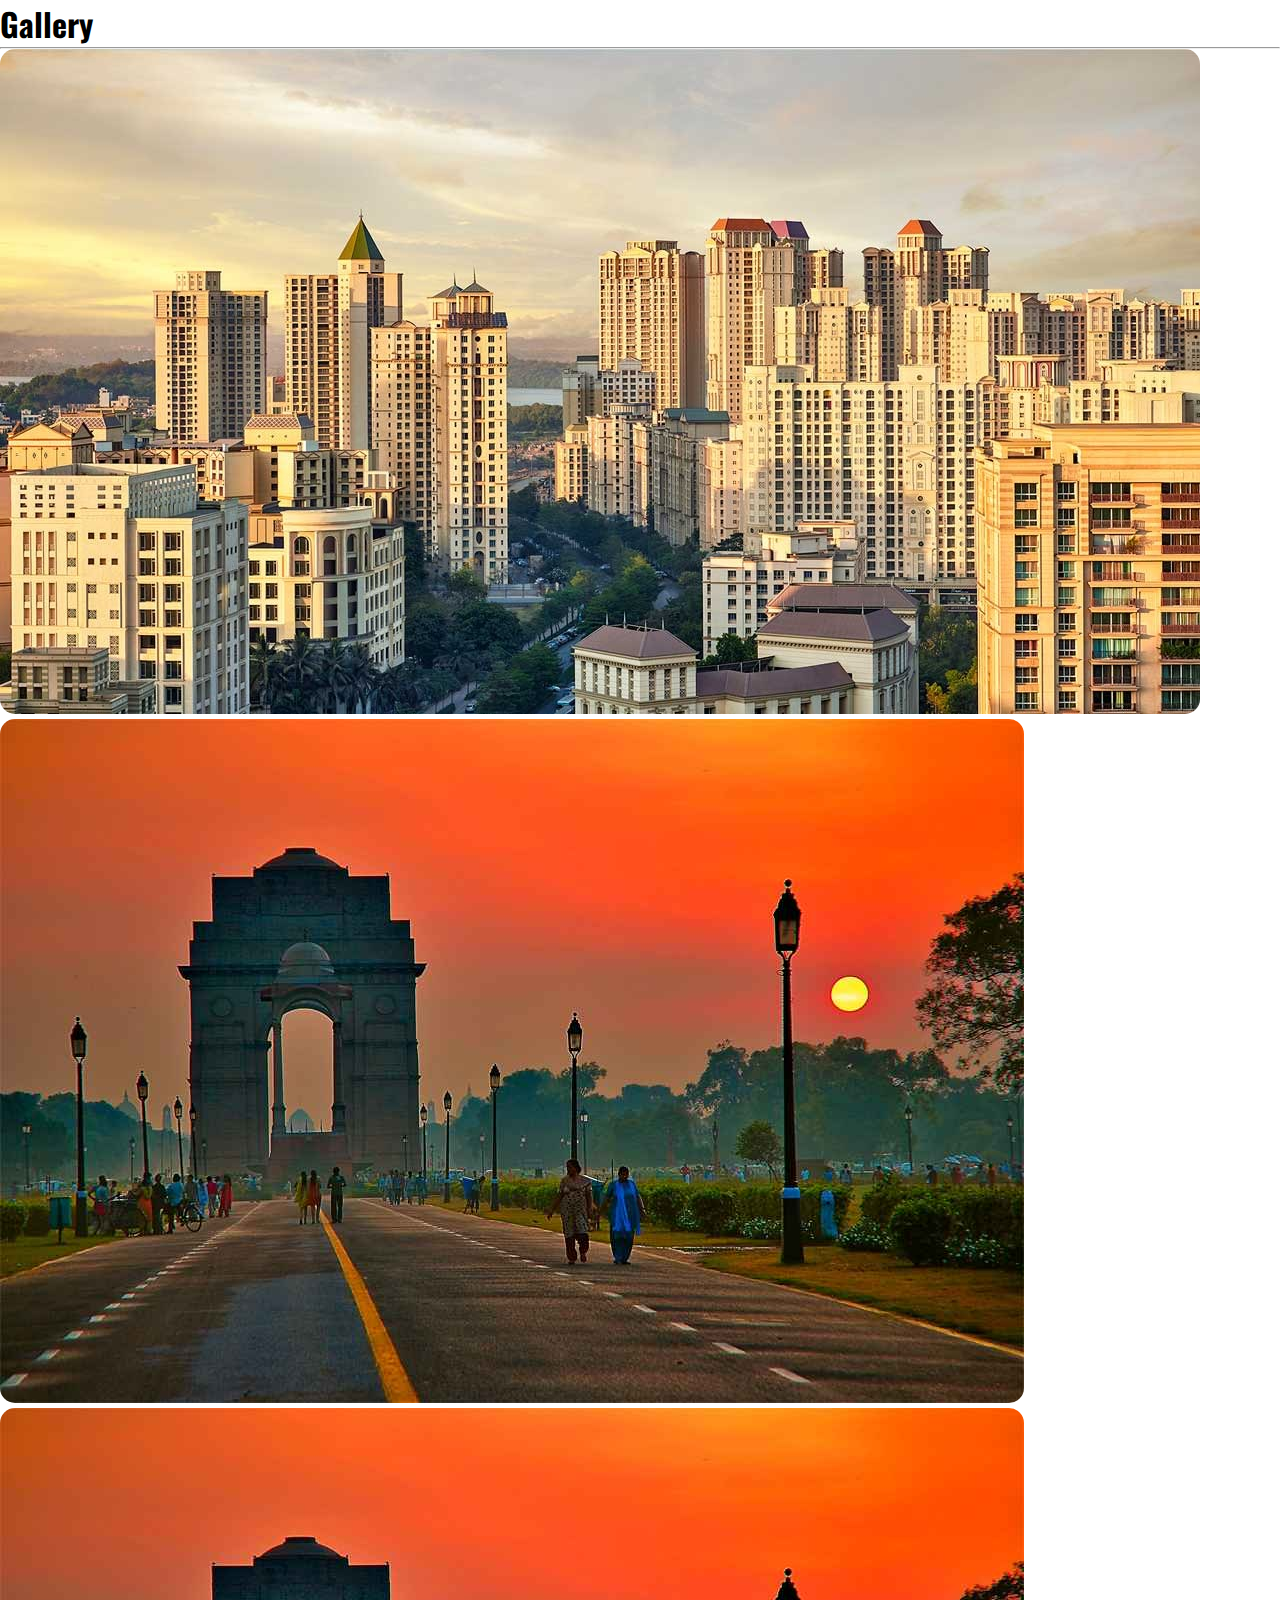
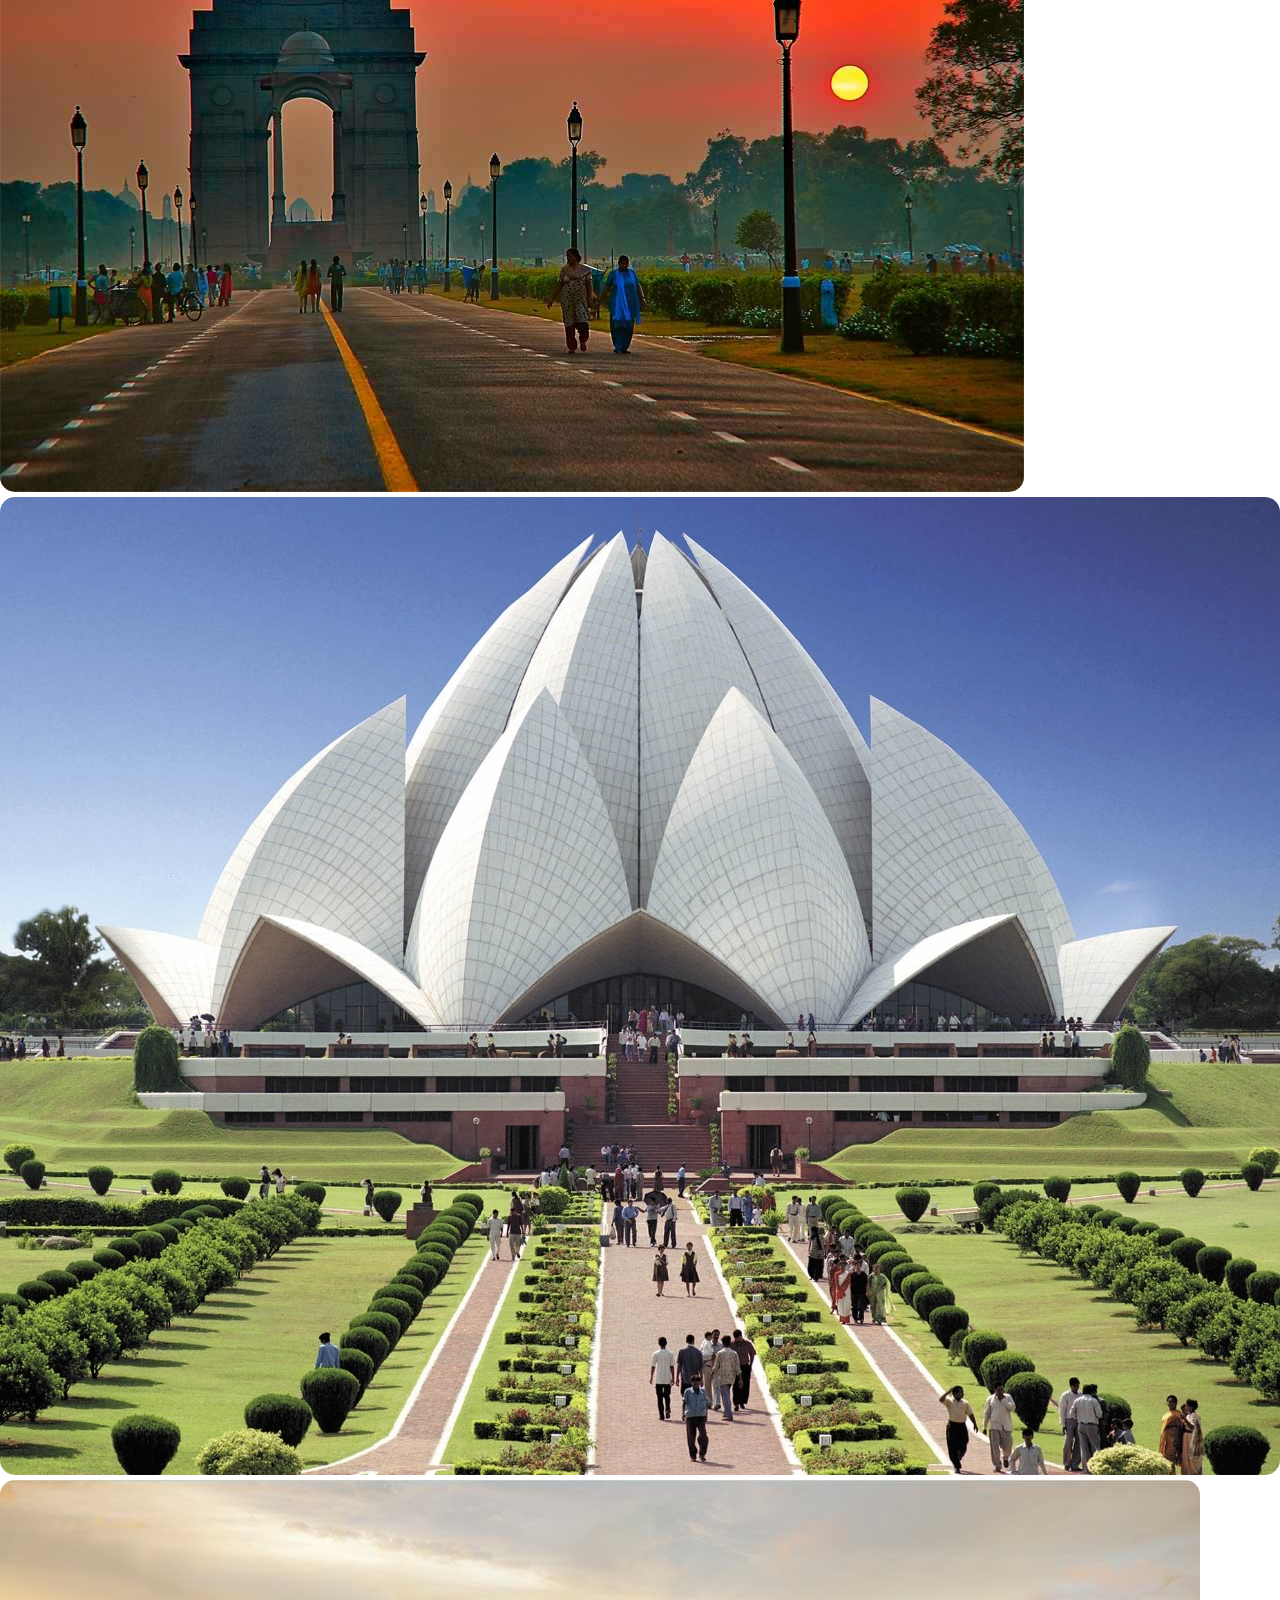
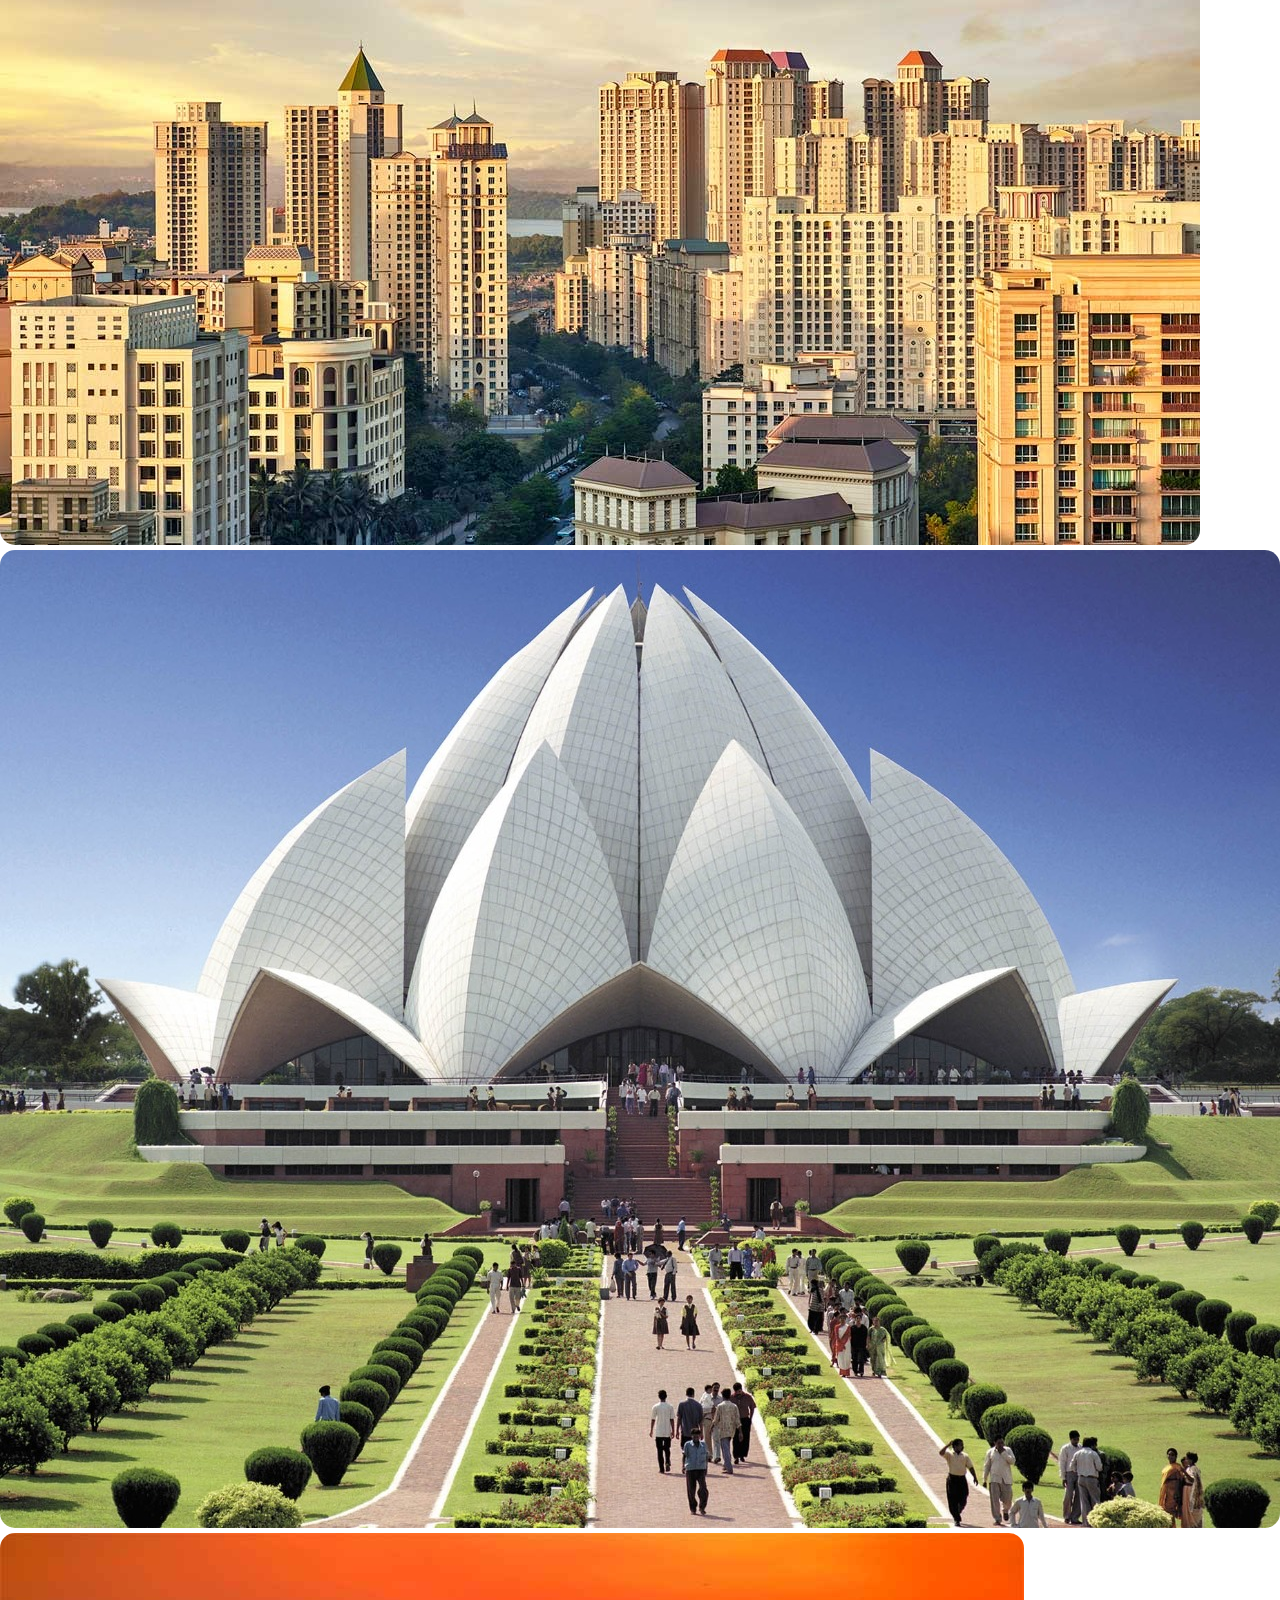
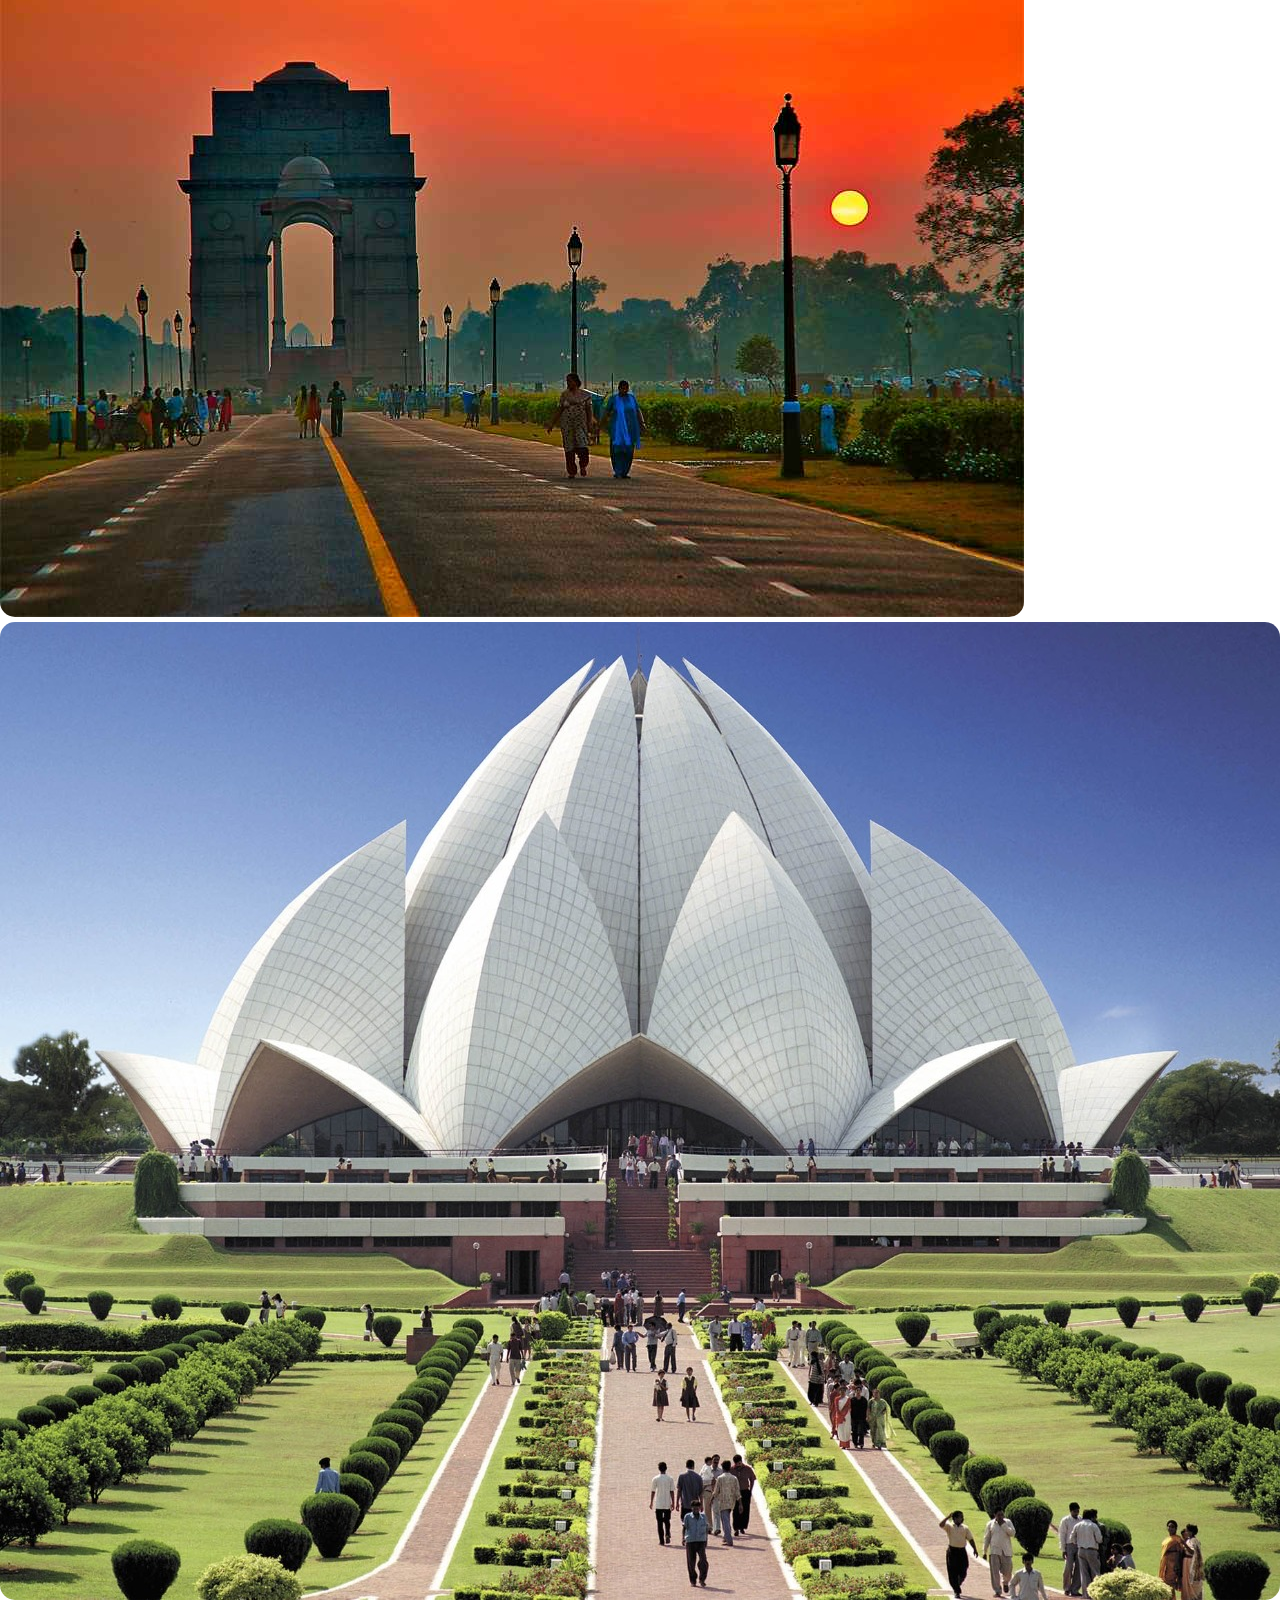
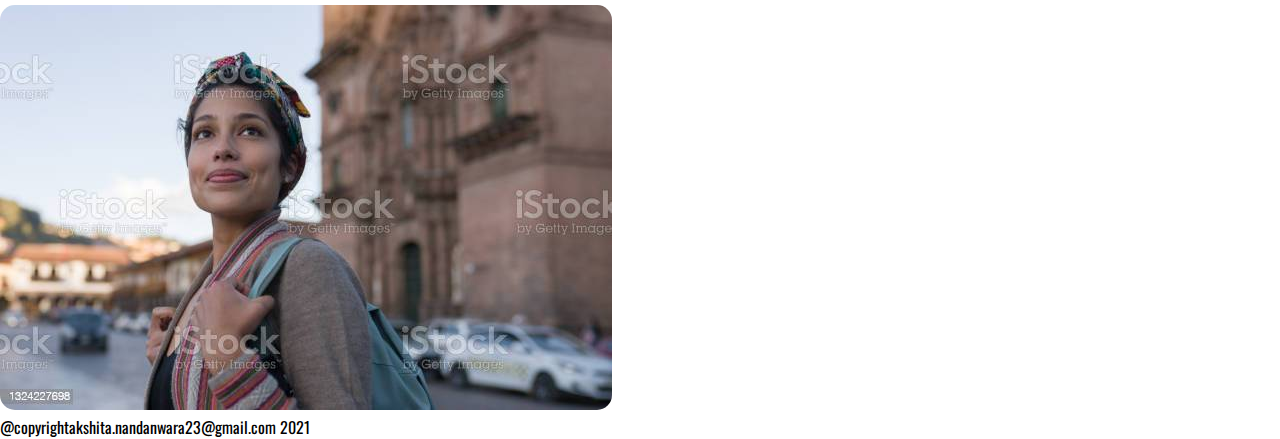
<file: Gallery.html>
<!DOCTYPE html>
<html lang="en">

<head>
    <meta charset="UTF-8">
    <meta http-equiv="X-UA-Compatible" content="IE=edge">
    <meta name="viewport" content="width=device-width, initial-scale=1.0">
    <title>Document</title>
    <link href="https://cdn.jsdelivr.net/npm/bootstrap@5.1.3/dist/css/bootstrap.min.css" rel="stylesheet"
        integrity="sha384-1BmE4kWBq78iYhFldvKuhfTAU6auU8tT94WrHftjDbrCEXSU1oBoqyl2QvZ6jIW3" crossorigin="anonymous">
    <script src="https://cdn.jsdelivr.net/npm/@popperjs/core@2.10.2/dist/umd/popper.min.js"
        integrity="sha384-7+zCNj/IqJ95wo16oMtfsKbZ9ccEh31eOz1HGyDuCQ6wgnyJNSYdrPa03rtR1zdB"
        crossorigin="anonymous"></script>
    <script src="https://cdn.jsdelivr.net/npm/bootstrap@5.1.3/dist/js/bootstrap.min.js"
        integrity="sha384-QJHtvGhmr9XOIpI6YVutG+2QOK9T+ZnN4kzFN1RtK3zEFEIsxhlmWl5/YESvpZ13"
        crossorigin="anonymous"></script>
    <link href="https://fonts.googleapis.com/css2?family=Oswald:wght@300&display=swap" rel="stylesheet">
    <link href="style.css" rel="stylesheet">
</head>
<body>
    <header>
        <section class="my-5">
            <!-- margin y axis =my -->
    
            <div class="text-center">
                <h1 class="display-4">Gallery</h1>
                <hr w-25 />
            </div>
            <div class="container">
            <div class="row">
                <div class="col-md-4 col-lg-4 col-12">
                    <figure> <img src="./images for portpolia 2/buildiing.jpeg" class="img-fluid" alt=""></figure>
                </div>
                <div class="col-md-4 col-lg-4 col-12">
                    <figure> <img src="./images for portpolia 2/india gate.jpeg" class="img-fluid" alt=""></figure>
                </div>
                <div class="col-md-4 col-lg-4 col-12">
                    <figure> <img src="./images for portpolia 2/india gate.jpeg" class="img-fluid" alt=""></figure>
                </div>
                <div class="col-md-4 col-lg-4 col-12">
                    <figure> <img src="./images for portpolia 2/lotus temple.jpeg" class="img-fluid" alt=""></figure>
                </div>
                <div class="col-md-4 col-lg-4 col-12">
                    <figure> <img src="./images for portpolia 2/buildiing.jpeg" class="img-fluid" alt=""></figure>
                </div>
                <div class="col-md-4 col-lg-4 col-12">
                    <figure> <img src="./images for portpolia 2/lotus temple.jpeg" class="img-fluid" alt=""></figure>
                </div>
                <div class="col-md-4 col-lg-4 col-12">
                    <figure> <img src="./images for portpolia 2/india gate.jpeg" class="img-fluid" alt=""></figure>
                </div>
                <div class="col-md-4 col-lg-4 col-12">
                    <figure> <img src="./images for portpolia 2/lotus temple.jpeg" class="img-fluid" alt=""></figure>
                </div>
                <div class="col-md-4 col-lg-4 col-12">
                    <figure> <img src="./images for portpolia 2/myImage.jpg" class="img-fluid" alt=""></figure>
                </div>
            </div>
        </div>
        </section>
        <!-- Gallery  completed here -->
     <!-- footer start here -->
  <footer class="text-center text-white bg-dark">
    <p  id="ft-1" >@copyrightakshita.nandanwara23@gmail.com 2021</p>
</footer>

<!-- footer End here -->
</header>
</body>
</file>
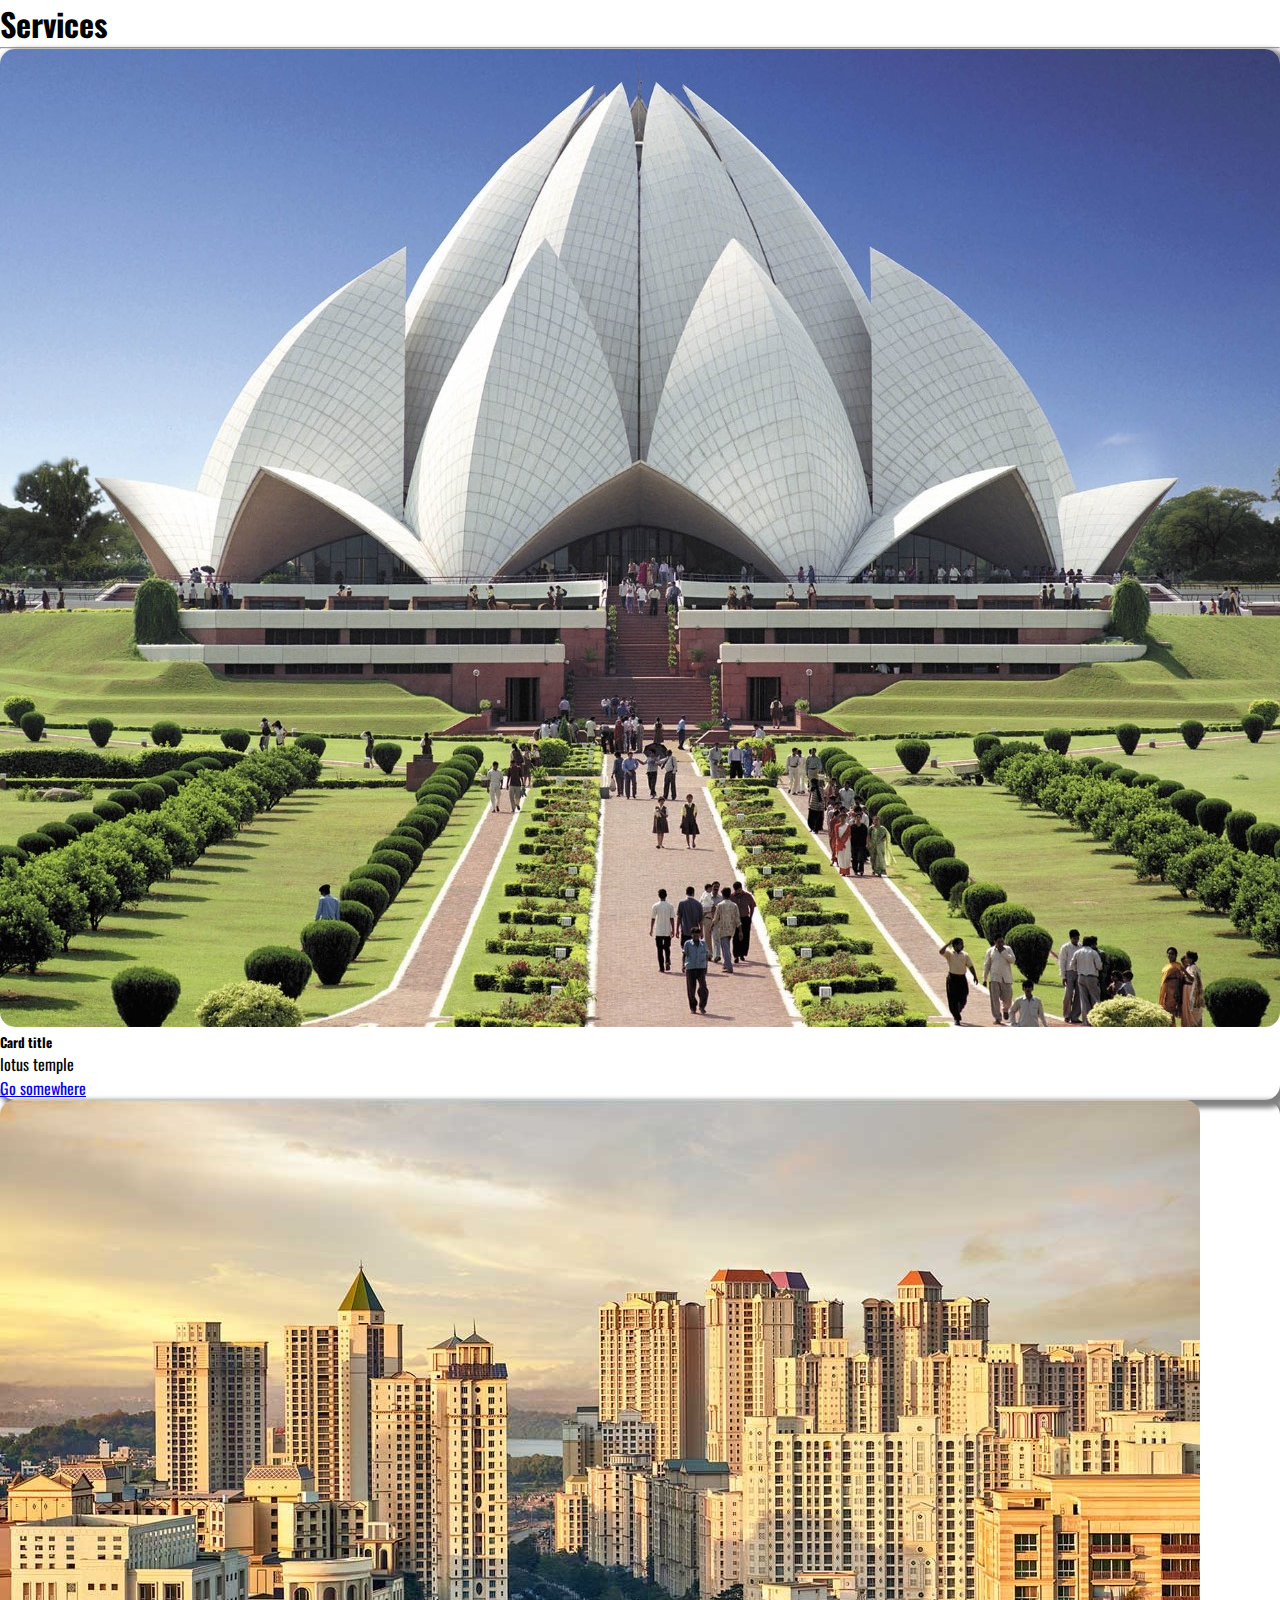
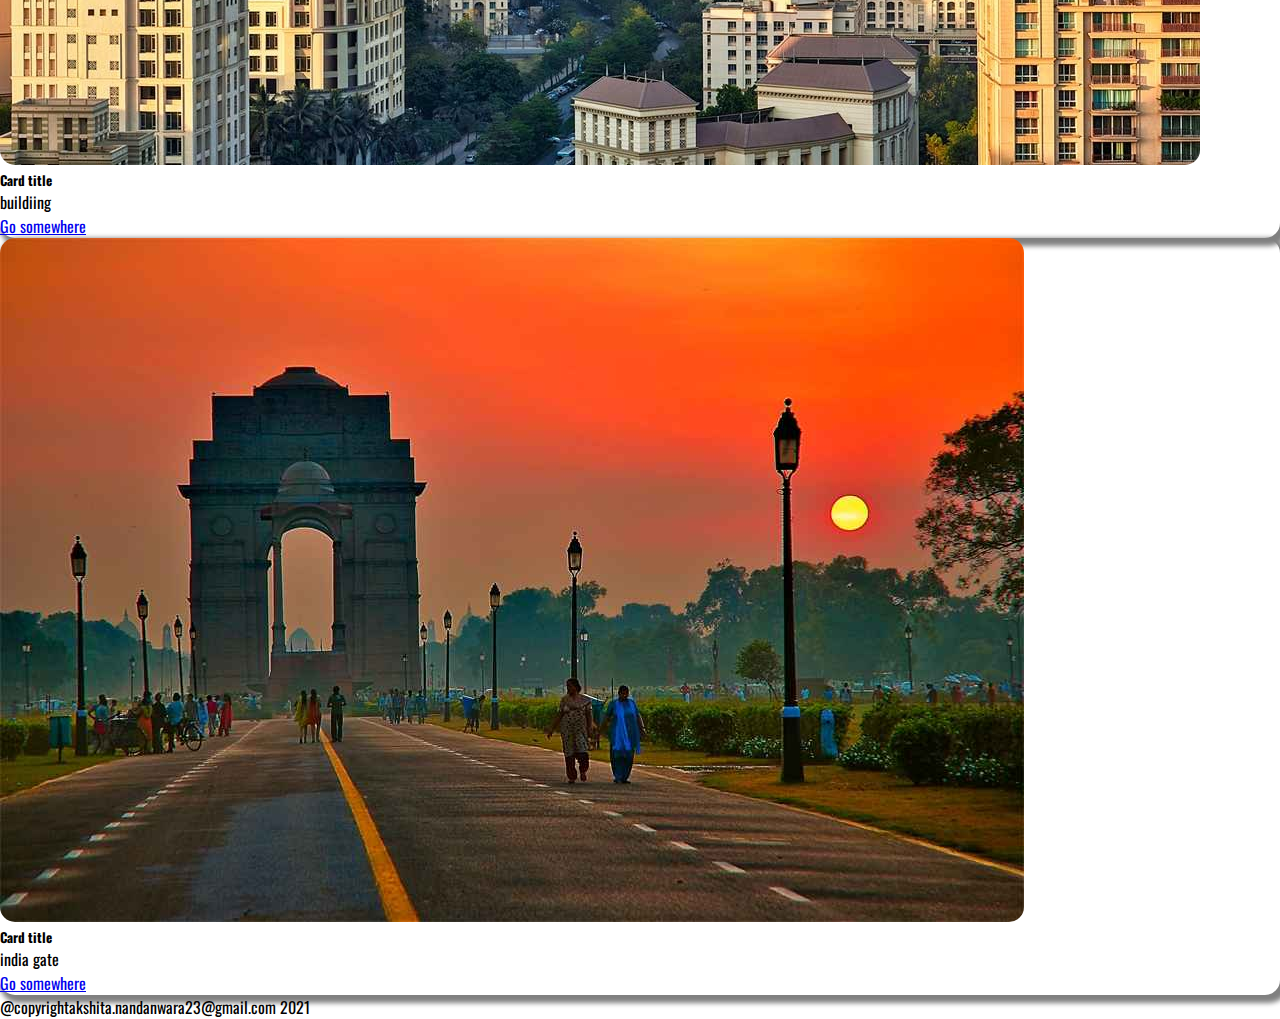
<file: Services.html>
<!DOCTYPE html>
<html lang="en">

<head>
    <meta charset="UTF-8">
    <meta http-equiv="X-UA-Compatible" content="IE=edge">
    <meta name="viewport" content="width=device-width, initial-scale=1.0">
    <title>Document</title>
    <link href="https://cdn.jsdelivr.net/npm/bootstrap@5.1.3/dist/css/bootstrap.min.css" rel="stylesheet"
        integrity="sha384-1BmE4kWBq78iYhFldvKuhfTAU6auU8tT94WrHftjDbrCEXSU1oBoqyl2QvZ6jIW3" crossorigin="anonymous">
    <script src="https://cdn.jsdelivr.net/npm/@popperjs/core@2.10.2/dist/umd/popper.min.js"
        integrity="sha384-7+zCNj/IqJ95wo16oMtfsKbZ9ccEh31eOz1HGyDuCQ6wgnyJNSYdrPa03rtR1zdB"
        crossorigin="anonymous"></script>
    <script src="https://cdn.jsdelivr.net/npm/bootstrap@5.1.3/dist/js/bootstrap.min.js"
        integrity="sha384-QJHtvGhmr9XOIpI6YVutG+2QOK9T+ZnN4kzFN1RtK3zEFEIsxhlmWl5/YESvpZ13"
        crossorigin="anonymous"></script>
    <link href="https://fonts.googleapis.com/css2?family=Oswald:wght@300&display=swap" rel="stylesheet">
    <link href="style.css" rel="stylesheet">
</head>
<body>
    <header>
<section>
    <div class="contaner-fluid"></div>
    <h1 class="text-center ">Services</h1>
    <hr w-25 mx-auto />
    <div class="row">
        <div class="col-md-4 col-lg-4 col-12">
            <div class="card">
                <img src="/images for portpolia 2/lotus temple.jpeg" class="card-img-top img-fluid" alt="...">
                <div class="card-body">
                    <h5 class="card-title">Card title</h5>
                    <p class="card-text">lotus temple</p>
                    <a href="#" class="btn btn-primary">Go somewhere</a>
                </div>
            </div>
        </div>
        <div class="col-md-4 col-lg-4 col-12">
            <div class="card">
                <img src="/images for portpolia 2/buildiing.jpeg" class="card-img-top img-fluid" alt="...">
                <div class="card-body">
                    <h5 class="card-title">Card title</h5>
                    <p class="card-text">buildiing</p>
                    <a href="#" class="btn btn-primary">Go somewhere</a>
                </div>
            </div>
        </div>
        <div class="col-md-4 col-lg-4 col-12">
            <div class="card">
                <img src="/images for portpolia 2/india gate.jpeg" class="card-img-top img-fluid" alt="...">
                <div class="card-body">
                    <h5 class="card-title">Card title</h5>
                    <p class="card-text">india gate</p>
                    <a href="#" class="btn btn-primary">Go somewhere</a>
                </div>
            </div>
        </div>
    </div>
</section>
<!-- Services  completed here -->
 <!-- footer start here -->
 <footer class="text-center text-white bg-dark">
    <p  id="ft-2" >@copyrightakshita.nandanwara23@gmail.com 2021</p>
</footer>

<!-- footer End here -->

</header>
</body>
</file>
<file: style.css>
*{
    margin: 0;
    padding: 0;
    box-sizing: border-box;
    font-family: 'Oswald', sans-serif;
}
.carousel-item img{
width: 100%;
height: 90vh;
}
.nav-item a{
font-weight: 400;
font-size: 25px;
}
.img-fluid{
    border-radius: 15px;  
}
.card {
    box-shadow: 4px 4px 5px 4px gray;
    border-radius: 15px;  
}
#ft:hover{
    background-color: darkblue;
}
#ft-1:hover{
    background-color: rgb(44, 203, 23);
} 
#ft-2:hover{
    background-color: rgb(139, 0, 21);
}

.d-flex{
    justify-content: end;
}
</file>
